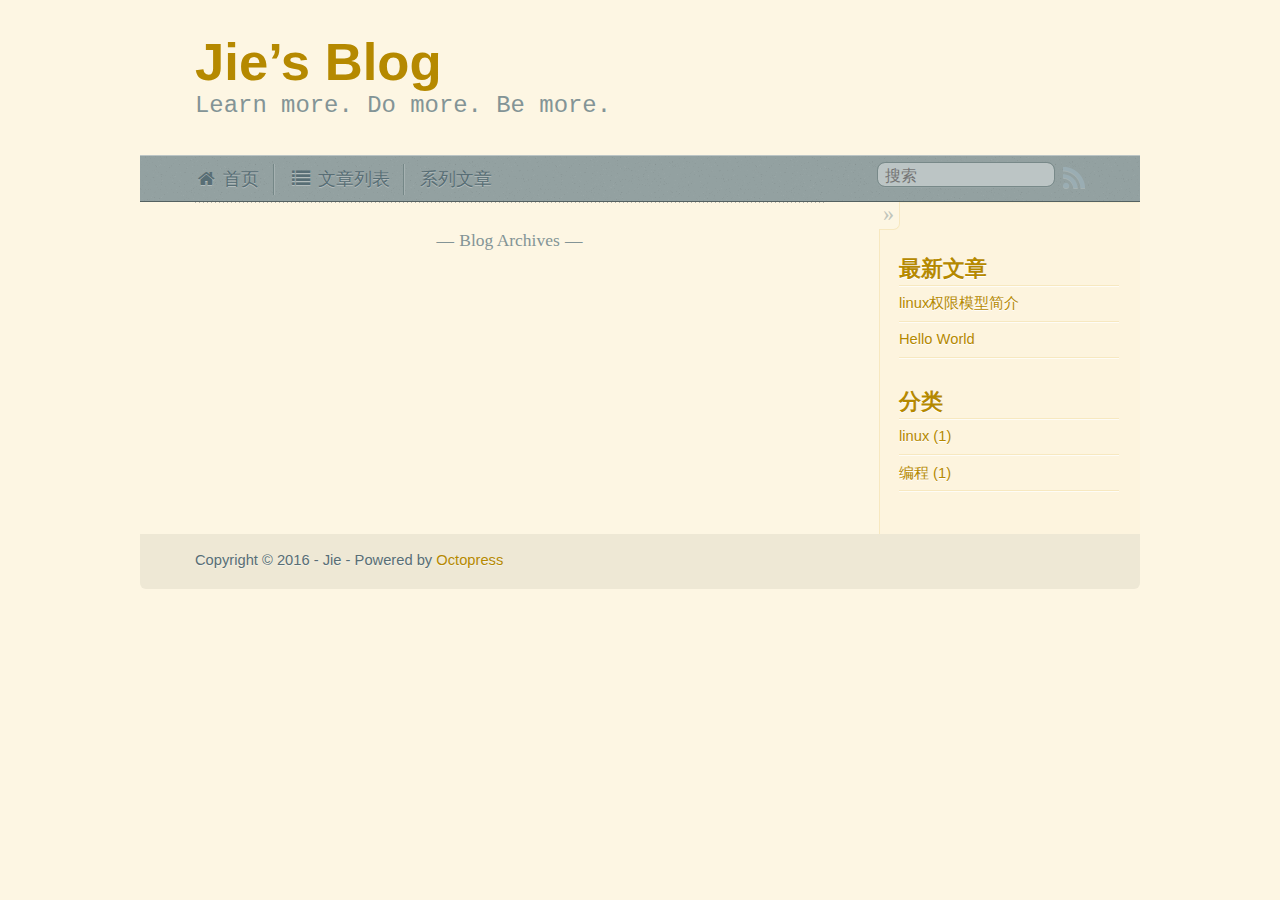
<file: blog/index.html>
<!DOCTYPE html>
<!--[if IEMobile 7 ]><html class="no-js iem7"><![endif]-->
<!--[if lt IE 9]><html class="no-js lte-ie8"><![endif]-->
<!--[if (gt IE 8)|(gt IEMobile 7)|!(IEMobile)|!(IE)]><!--><html class="no-js" lang="en"><!--<![endif]-->
<head>
  <meta charset="utf-8">
  <title>Jie&#8217;s Blog</title>
  <meta name="author" content="Jie">

  
  <meta name="description" content=" Blog Archives 最新文章 linux权限模型简介 Hello World 分类 linux (1)
编程 (1) ">
  

  <!-- http://t.co/dKP3o1e -->
  <meta name="HandheldFriendly" content="True">
  <meta name="MobileOptimized" content="320">
  <meta name="viewport" content="width=device-width, initial-scale=1">

  
  <link rel="canonical" href="http://jiehg.github.io/blog/">
  <link href="/favicon.png" rel="icon">
  <link href="/stylesheets/screen.css" media="screen, projection" rel="stylesheet" type="text/css">
  <script src="/javascripts/modernizr-2.0.js"></script>
  <script src="/javascripts/ender.js"></script>
  <script src="/javascripts/octopress.js" type="text/javascript"></script>
  <link href="/atom.xml" rel="alternate" title="Jie's Blog" type="application/atom+xml">
  <!--Fonts from Google"s Web font directory at http://google.com/webfonts -->
<link href="http://fonts.googleapis.com/css?family=PT+Serif:regular,italic,bold,bolditalic" rel="stylesheet" type="text/css">
<link href="http://fonts.googleapis.com/css?family=PT+Sans:regular,italic,bold,bolditalic" rel="stylesheet" type="text/css">
<link href="//netdna.bootstrapcdn.com/font-awesome/4.0.3/css/font-awesome.css" rel="stylesheet">
<!-- MathJax -->
<script type="text/x-mathjax-config">
  MathJax.Hub.Config({
    tex2jax: {
      inlineMath: [ ['$','$'], ["\\(","\\)"] ],
      processEscapes: true
    }
  });
</script>
<script type="text/x-mathjax-config">
    MathJax.Hub.Config({
      tex2jax: {
        skipTags: ['script', 'noscript', 'style', 'textarea', 'pre', 'code']
      }
    });
</script>
<script type="text/x-mathjax-config">
    MathJax.Hub.Queue(function() {
        var all = MathJax.Hub.getAllJax(), i;
        for(i=0; i < all.length; i += 1) {
            all[i].SourceElement().parentNode.className += ' has-jax';
        }
    });
</script>
<script type="text/javascript"
   src="http://cdn.mathjax.org/mathjax/latest/MathJax.js?config=TeX-AMS-MML_HTMLorMML">
</script>
  

</head>

<body   >
  <header role="banner"><hgroup>
  <h1><a href="/">Jie&#8217;s Blog</a></h1>
  
    <h2>Learn more. Do more. Be more.</h2>
  
</hgroup>

</header>
  <nav role="navigation"><ul class="subscription" data-subscription="rss">
  <li><a href="/atom.xml" rel="subscribe-rss" title="订阅 RSS">RSS</a></li>
  
</ul>
  
<form action="https://www.google.com/search" method="get">
  <fieldset role="search">
    <input type="hidden" name="q" value="site:jiehg.github.io" />
    <input class="search" type="text" name="q" results="0" placeholder="搜索"/>
  </fieldset>
</form>
  
<ul class="main-navigation">
  <li><a href="/"><i class="fa fa-home fa-fw"></i>&nbsp;首页</a></li>
  <li><a href="/blog/archives"><i class="fa fa-list fa-fw"></i>&nbsp;文章列表</a></li>
  <li><a href="/xi-lie-wen-zhang">系列文章</a></li>
</ul>

</nav>
  <div id="main">
    <div id="content">
      <div class="blog-index">
  
  
  <div class="pagination">
    
    <a href="/blog/archives">Blog Archives</a>
    
  </div>
</div>
<aside class="sidebar">
  
    <section>
  <h1>最新文章</h1>
  <ul id="recent_posts">
    
      <li class="post">
        <a href="/blog/2015/04/15/linux-permission-sys/">linux权限模型简介</a>
      </li>
    
      <li class="post">
        <a href="/blog/2015/04/15/hello-world/">Hello World</a>
      </li>
    
  </ul>
</section>
<section>
  <h1>分类</h1>
  <ul id="categories">
    <li class='category'><a href='/blog/categories/linux/'>linux (1)</a></li>
<li class='category'><a href='/blog/categories/编程/'>编程 (1)</a></li>

  </ul>
</section>




  
</aside>

    </div>
  </div>
  <footer role="contentinfo"><p>
  Copyright &copy; 2016 - Jie -
  <span class="credit">Powered by <a href="http://octopress.org">Octopress</a></span>
</p>

</footer>
  

<script type="text/javascript">
      var disqus_shortname = 'jiehggithubio';
      
        
        var disqus_script = 'count.js';
      
    (function () {
      var dsq = document.createElement('script'); dsq.type = 'text/javascript'; dsq.async = true;
      dsq.src = 'http://' + disqus_shortname + '.disqus.com/' + disqus_script;
      (document.getElementsByTagName('head')[0] || document.getElementsByTagName('body')[0]).appendChild(dsq);
    }());
</script>







  <script type="text/javascript">
    (function(){
      var twitterWidgets = document.createElement('script');
      twitterWidgets.type = 'text/javascript';
      twitterWidgets.async = true;
      twitterWidgets.src = 'http://platform.twitter.com/widgets.js';
      document.getElementsByTagName('head')[0].appendChild(twitterWidgets);
    })();
  </script>





</body>
</html>
</file>
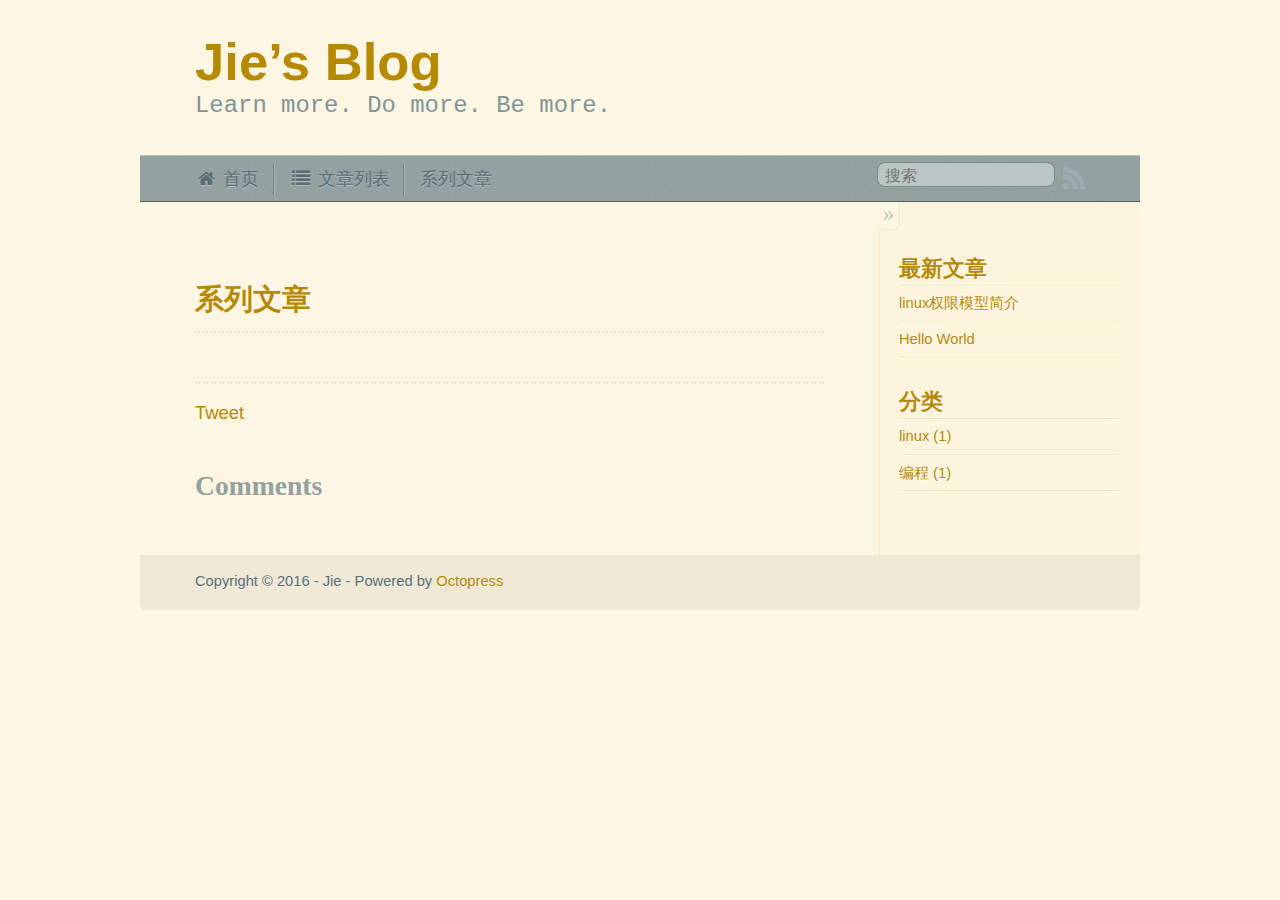
<file: xi-lie-wen-zhang/index.html>
<!DOCTYPE html>
<!--[if IEMobile 7 ]><html class="no-js iem7"><![endif]-->
<!--[if lt IE 9]><html class="no-js lte-ie8"><![endif]-->
<!--[if (gt IE 8)|(gt IEMobile 7)|!(IEMobile)|!(IE)]><!--><html class="no-js" lang="en"><!--<![endif]-->
<head>
  <meta charset="utf-8">
  <title>系列文章 - Jie&#8217;s Blog</title>
  <meta name="author" content="Jie">

  
  <meta name="description" content=" 系列文章 Tweet Comments Please enable JavaScript to view the comments powered by Disqus. 最新文章 linux权限模型简介 Hello World 分类 linux (1)
编程 (1) ">
  

  <!-- http://t.co/dKP3o1e -->
  <meta name="HandheldFriendly" content="True">
  <meta name="MobileOptimized" content="320">
  <meta name="viewport" content="width=device-width, initial-scale=1">

  
  <link rel="canonical" href="http://jiehg.github.io/xi-lie-wen-zhang/">
  <link href="/favicon.png" rel="icon">
  <link href="/stylesheets/screen.css" media="screen, projection" rel="stylesheet" type="text/css">
  <script src="/javascripts/modernizr-2.0.js"></script>
  <script src="/javascripts/ender.js"></script>
  <script src="/javascripts/octopress.js" type="text/javascript"></script>
  <link href="/atom.xml" rel="alternate" title="Jie's Blog" type="application/atom+xml">
  <!--Fonts from Google"s Web font directory at http://google.com/webfonts -->
<link href="http://fonts.googleapis.com/css?family=PT+Serif:regular,italic,bold,bolditalic" rel="stylesheet" type="text/css">
<link href="http://fonts.googleapis.com/css?family=PT+Sans:regular,italic,bold,bolditalic" rel="stylesheet" type="text/css">
<link href="//netdna.bootstrapcdn.com/font-awesome/4.0.3/css/font-awesome.css" rel="stylesheet">
<!-- MathJax -->
<script type="text/x-mathjax-config">
  MathJax.Hub.Config({
    tex2jax: {
      inlineMath: [ ['$','$'], ["\\(","\\)"] ],
      processEscapes: true
    }
  });
</script>
<script type="text/x-mathjax-config">
    MathJax.Hub.Config({
      tex2jax: {
        skipTags: ['script', 'noscript', 'style', 'textarea', 'pre', 'code']
      }
    });
</script>
<script type="text/x-mathjax-config">
    MathJax.Hub.Queue(function() {
        var all = MathJax.Hub.getAllJax(), i;
        for(i=0; i < all.length; i += 1) {
            all[i].SourceElement().parentNode.className += ' has-jax';
        }
    });
</script>
<script type="text/javascript"
   src="http://cdn.mathjax.org/mathjax/latest/MathJax.js?config=TeX-AMS-MML_HTMLorMML">
</script>
  

</head>

<body   >
  <header role="banner"><hgroup>
  <h1><a href="/">Jie&#8217;s Blog</a></h1>
  
    <h2>Learn more. Do more. Be more.</h2>
  
</hgroup>

</header>
  <nav role="navigation"><ul class="subscription" data-subscription="rss">
  <li><a href="/atom.xml" rel="subscribe-rss" title="订阅 RSS">RSS</a></li>
  
</ul>
  
<form action="https://www.google.com/search" method="get">
  <fieldset role="search">
    <input type="hidden" name="q" value="site:jiehg.github.io" />
    <input class="search" type="text" name="q" results="0" placeholder="搜索"/>
  </fieldset>
</form>
  
<ul class="main-navigation">
  <li><a href="/"><i class="fa fa-home fa-fw"></i>&nbsp;首页</a></li>
  <li><a href="/blog/archives"><i class="fa fa-list fa-fw"></i>&nbsp;文章列表</a></li>
  <li><a href="/xi-lie-wen-zhang">系列文章</a></li>
</ul>

</nav>
  <div id="main">
    <div id="content">
      <div>
<article role="article">
  
  <header>
    <h1 class="entry-title">系列文章</h1>
    <p class="meta">








  


<time datetime="2015-04-15T21:30:00+08:00" pubdate data-updated="true"></time></p>
  </header>
  
  

  
    <footer>
      <p class="meta">
        
        








  


<time datetime="2015-04-15T21:30:00+08:00" pubdate data-updated="true"></time>
        
      </p>
      
        <div class="sharing">
  
  <a href="http://twitter.com/share" class="twitter-share-button" data-url="http://jiehg.github.io/xi-lie-wen-zhang/index.html" data-via="" data-counturl="http://jiehg.github.io/xi-lie-wen-zhang/index.html" >Tweet</a>
  
  
  
</div>

      
    </footer>
  
</article>

  <section>
    <h1>Comments</h1>
    <div id="disqus_thread" aria-live="polite"><noscript>Please enable JavaScript to view the <a href="http://disqus.com/?ref_noscript">comments powered by Disqus.</a></noscript>
</div>
  </section>

</div>

<aside class="sidebar">
  
    <section>
  <h1>最新文章</h1>
  <ul id="recent_posts">
    
      <li class="post">
        <a href="/blog/2015/04/15/linux-permission-sys/">linux权限模型简介</a>
      </li>
    
      <li class="post">
        <a href="/blog/2015/04/15/hello-world/">Hello World</a>
      </li>
    
  </ul>
</section>
<section>
  <h1>分类</h1>
  <ul id="categories">
    <li class='category'><a href='/blog/categories/linux/'>linux (1)</a></li>
<li class='category'><a href='/blog/categories/编程/'>编程 (1)</a></li>

  </ul>
</section>




  
</aside>


    </div>
  </div>
  <footer role="contentinfo"><p>
  Copyright &copy; 2016 - Jie -
  <span class="credit">Powered by <a href="http://octopress.org">Octopress</a></span>
</p>

</footer>
  

<script type="text/javascript">
      var disqus_shortname = 'jiehggithubio';
      
        
        // var disqus_developer = 1;
        var disqus_identifier = 'http://jiehg.github.io/xi-lie-wen-zhang/index.html';
        var disqus_url = 'http://jiehg.github.io/xi-lie-wen-zhang/index.html';
        var disqus_script = 'embed.js';
      
    (function () {
      var dsq = document.createElement('script'); dsq.type = 'text/javascript'; dsq.async = true;
      dsq.src = 'http://' + disqus_shortname + '.disqus.com/' + disqus_script;
      (document.getElementsByTagName('head')[0] || document.getElementsByTagName('body')[0]).appendChild(dsq);
    }());
</script>







  <script type="text/javascript">
    (function(){
      var twitterWidgets = document.createElement('script');
      twitterWidgets.type = 'text/javascript';
      twitterWidgets.async = true;
      twitterWidgets.src = 'http://platform.twitter.com/widgets.js';
      document.getElementsByTagName('head')[0].appendChild(twitterWidgets);
    })();
  </script>





</body>
</html>
</file>
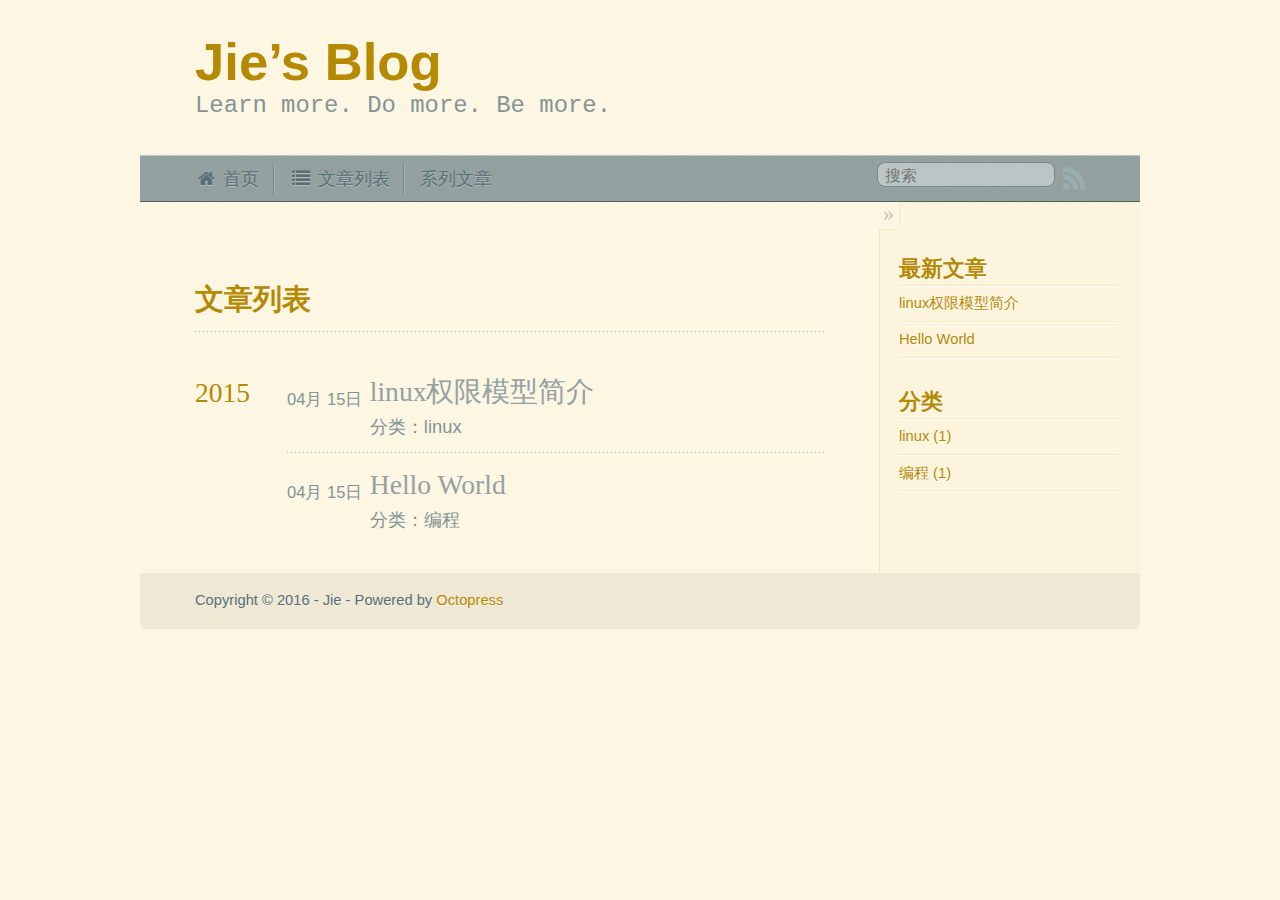
<file: blog/archives/index.html>
<!DOCTYPE html>
<!--[if IEMobile 7 ]><html class="no-js iem7"><![endif]-->
<!--[if lt IE 9]><html class="no-js lte-ie8"><![endif]-->
<!--[if (gt IE 8)|(gt IEMobile 7)|!(IEMobile)|!(IE)]><!--><html class="no-js" lang="en"><!--<![endif]-->
<head>
  <meta charset="utf-8">
  <title>文章列表 - Jie&#8217;s Blog</title>
  <meta name="author" content="Jie">

  
  <meta name="description" content=" 文章列表 2015 linux权限模型简介
04月 15日 2015 分类：linux Hello World
04月 15日 2015 分类：编程 最新文章 linux权限模型简介 Hello World 分类 linux (1)
编程 (1) ">
  

  <!-- http://t.co/dKP3o1e -->
  <meta name="HandheldFriendly" content="True">
  <meta name="MobileOptimized" content="320">
  <meta name="viewport" content="width=device-width, initial-scale=1">

  
  <link rel="canonical" href="http://jiehg.github.io/blog/archives/">
  <link href="/favicon.png" rel="icon">
  <link href="/stylesheets/screen.css" media="screen, projection" rel="stylesheet" type="text/css">
  <script src="/javascripts/modernizr-2.0.js"></script>
  <script src="/javascripts/ender.js"></script>
  <script src="/javascripts/octopress.js" type="text/javascript"></script>
  <link href="/atom.xml" rel="alternate" title="Jie's Blog" type="application/atom+xml">
  <!--Fonts from Google"s Web font directory at http://google.com/webfonts -->
<link href="http://fonts.googleapis.com/css?family=PT+Serif:regular,italic,bold,bolditalic" rel="stylesheet" type="text/css">
<link href="http://fonts.googleapis.com/css?family=PT+Sans:regular,italic,bold,bolditalic" rel="stylesheet" type="text/css">
<link href="//netdna.bootstrapcdn.com/font-awesome/4.0.3/css/font-awesome.css" rel="stylesheet">
<!-- MathJax -->
<script type="text/x-mathjax-config">
  MathJax.Hub.Config({
    tex2jax: {
      inlineMath: [ ['$','$'], ["\\(","\\)"] ],
      processEscapes: true
    }
  });
</script>
<script type="text/x-mathjax-config">
    MathJax.Hub.Config({
      tex2jax: {
        skipTags: ['script', 'noscript', 'style', 'textarea', 'pre', 'code']
      }
    });
</script>
<script type="text/x-mathjax-config">
    MathJax.Hub.Queue(function() {
        var all = MathJax.Hub.getAllJax(), i;
        for(i=0; i < all.length; i += 1) {
            all[i].SourceElement().parentNode.className += ' has-jax';
        }
    });
</script>
<script type="text/javascript"
   src="http://cdn.mathjax.org/mathjax/latest/MathJax.js?config=TeX-AMS-MML_HTMLorMML">
</script>
  

</head>

<body   >
  <header role="banner"><hgroup>
  <h1><a href="/">Jie&#8217;s Blog</a></h1>
  
    <h2>Learn more. Do more. Be more.</h2>
  
</hgroup>

</header>
  <nav role="navigation"><ul class="subscription" data-subscription="rss">
  <li><a href="/atom.xml" rel="subscribe-rss" title="订阅 RSS">RSS</a></li>
  
</ul>
  
<form action="https://www.google.com/search" method="get">
  <fieldset role="search">
    <input type="hidden" name="q" value="site:jiehg.github.io" />
    <input class="search" type="text" name="q" results="0" placeholder="搜索"/>
  </fieldset>
</form>
  
<ul class="main-navigation">
  <li><a href="/"><i class="fa fa-home fa-fw"></i>&nbsp;首页</a></li>
  <li><a href="/blog/archives"><i class="fa fa-list fa-fw"></i>&nbsp;文章列表</a></li>
  <li><a href="/xi-lie-wen-zhang">系列文章</a></li>
</ul>

</nav>
  <div id="main">
    <div id="content">
      <div>
<article role="article">
  
  <header>
    <h1 class="entry-title">文章列表</h1>
    
  </header>
  
  <div id="blog-archives">



  
  <h2>2015</h2>

<article>
  
<h1><a href="/blog/2015/04/15/linux-permission-sys/">linux权限模型简介</a></h1>
<time datetime="2015-04-15T21:25:35+08:00" pubdate><span class='month'>04月</span> <span class='day'>15日</span> <span class='year'>2015</span></time>

<footer>
  <span class="categories">分类：<a class='category' href='/blog/categories/linux/'>linux</a></span>
</footer>


</article>



<article>
  
<h1><a href="/blog/2015/04/15/hello-world/">Hello World</a></h1>
<time datetime="2015-04-15T19:32:16+08:00" pubdate><span class='month'>04月</span> <span class='day'>15日</span> <span class='year'>2015</span></time>

<footer>
  <span class="categories">分类：<a class='category' href='/blog/categories/bian-cheng/'>编程</a></span>
</footer>


</article>

</div>

  
</article>

</div>

<aside class="sidebar">
  
    <section>
  <h1>最新文章</h1>
  <ul id="recent_posts">
    
      <li class="post">
        <a href="/blog/2015/04/15/linux-permission-sys/">linux权限模型简介</a>
      </li>
    
      <li class="post">
        <a href="/blog/2015/04/15/hello-world/">Hello World</a>
      </li>
    
  </ul>
</section>
<section>
  <h1>分类</h1>
  <ul id="categories">
    <li class='category'><a href='/blog/categories/linux/'>linux (1)</a></li>
<li class='category'><a href='/blog/categories/编程/'>编程 (1)</a></li>

  </ul>
</section>




  
</aside>


    </div>
  </div>
  <footer role="contentinfo"><p>
  Copyright &copy; 2016 - Jie -
  <span class="credit">Powered by <a href="http://octopress.org">Octopress</a></span>
</p>

</footer>
  

<script type="text/javascript">
      var disqus_shortname = 'jiehggithubio';
      
        
        var disqus_script = 'count.js';
      
    (function () {
      var dsq = document.createElement('script'); dsq.type = 'text/javascript'; dsq.async = true;
      dsq.src = 'http://' + disqus_shortname + '.disqus.com/' + disqus_script;
      (document.getElementsByTagName('head')[0] || document.getElementsByTagName('body')[0]).appendChild(dsq);
    }());
</script>







  <script type="text/javascript">
    (function(){
      var twitterWidgets = document.createElement('script');
      twitterWidgets.type = 'text/javascript';
      twitterWidgets.async = true;
      twitterWidgets.src = 'http://platform.twitter.com/widgets.js';
      document.getElementsByTagName('head')[0].appendChild(twitterWidgets);
    })();
  </script>





</body>
</html>
</file>
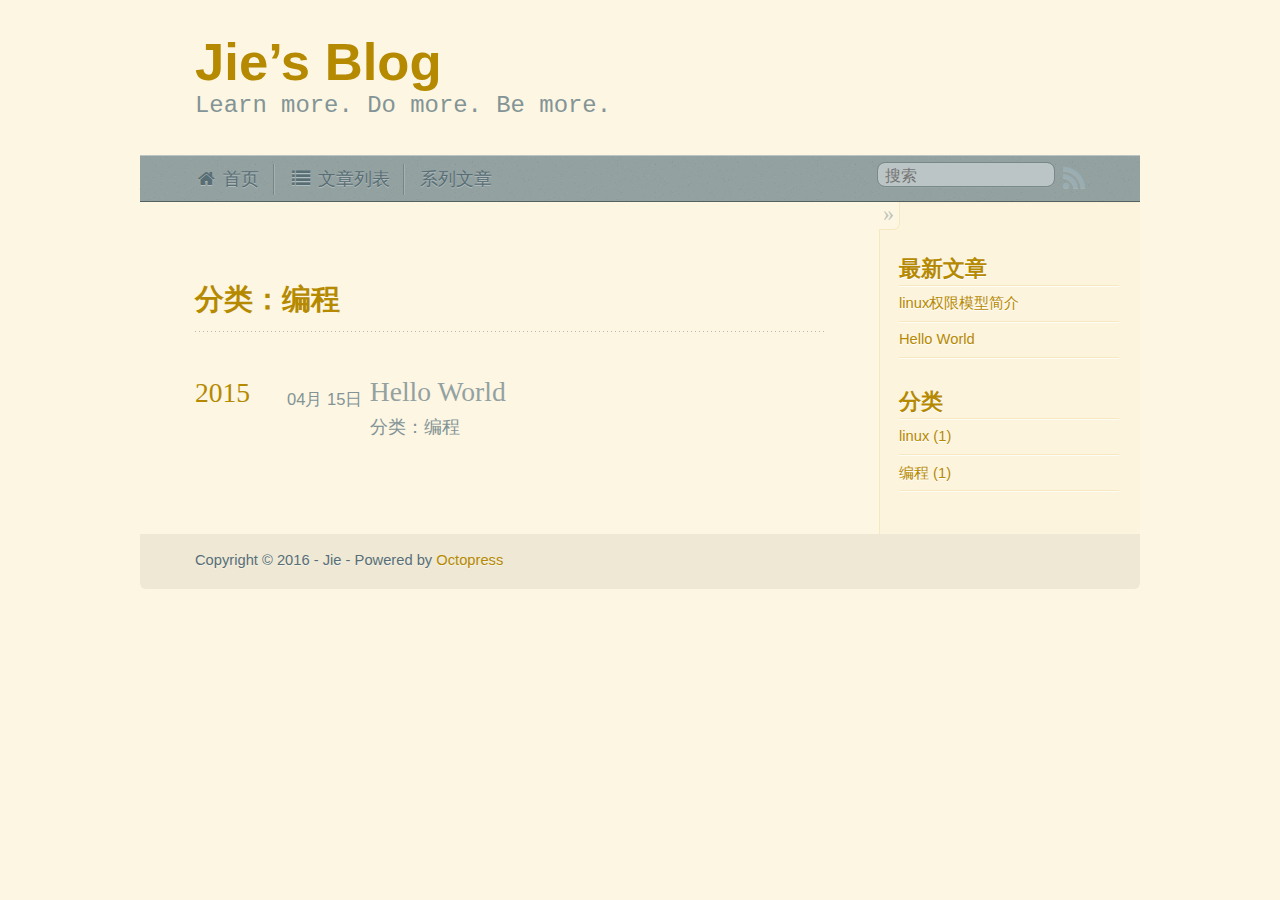
<file: blog/categories/bian-cheng/index.html>
<!DOCTYPE html>
<!--[if IEMobile 7 ]><html class="no-js iem7"><![endif]-->
<!--[if lt IE 9]><html class="no-js lte-ie8"><![endif]-->
<!--[if (gt IE 8)|(gt IEMobile 7)|!(IEMobile)|!(IE)]><!--><html class="no-js" lang="en"><!--<![endif]-->
<head>
  <meta charset="utf-8">
  <title>分类：编程 - Jie&#8217;s Blog</title>
  <meta name="author" content="Jie">

  
  <meta name="description" content="Category: 编程">
  

  <!-- http://t.co/dKP3o1e -->
  <meta name="HandheldFriendly" content="True">
  <meta name="MobileOptimized" content="320">
  <meta name="viewport" content="width=device-width, initial-scale=1">

  
  <link rel="canonical" href="http://jiehg.github.io/blog/categories/bian-cheng/">
  <link href="/favicon.png" rel="icon">
  <link href="/stylesheets/screen.css" media="screen, projection" rel="stylesheet" type="text/css">
  <script src="/javascripts/modernizr-2.0.js"></script>
  <script src="/javascripts/ender.js"></script>
  <script src="/javascripts/octopress.js" type="text/javascript"></script>
  <link href="/atom.xml" rel="alternate" title="Jie's Blog" type="application/atom+xml">
  <!--Fonts from Google"s Web font directory at http://google.com/webfonts -->
<link href="http://fonts.googleapis.com/css?family=PT+Serif:regular,italic,bold,bolditalic" rel="stylesheet" type="text/css">
<link href="http://fonts.googleapis.com/css?family=PT+Sans:regular,italic,bold,bolditalic" rel="stylesheet" type="text/css">
<link href="//netdna.bootstrapcdn.com/font-awesome/4.0.3/css/font-awesome.css" rel="stylesheet">
<!-- MathJax -->
<script type="text/x-mathjax-config">
  MathJax.Hub.Config({
    tex2jax: {
      inlineMath: [ ['$','$'], ["\\(","\\)"] ],
      processEscapes: true
    }
  });
</script>
<script type="text/x-mathjax-config">
    MathJax.Hub.Config({
      tex2jax: {
        skipTags: ['script', 'noscript', 'style', 'textarea', 'pre', 'code']
      }
    });
</script>
<script type="text/x-mathjax-config">
    MathJax.Hub.Queue(function() {
        var all = MathJax.Hub.getAllJax(), i;
        for(i=0; i < all.length; i += 1) {
            all[i].SourceElement().parentNode.className += ' has-jax';
        }
    });
</script>
<script type="text/javascript"
   src="http://cdn.mathjax.org/mathjax/latest/MathJax.js?config=TeX-AMS-MML_HTMLorMML">
</script>
  

</head>

<body   >
  <header role="banner"><hgroup>
  <h1><a href="/">Jie&#8217;s Blog</a></h1>
  
    <h2>Learn more. Do more. Be more.</h2>
  
</hgroup>

</header>
  <nav role="navigation"><ul class="subscription" data-subscription="rss">
  <li><a href="/atom.xml" rel="subscribe-rss" title="订阅 RSS">RSS</a></li>
  
</ul>
  
<form action="https://www.google.com/search" method="get">
  <fieldset role="search">
    <input type="hidden" name="q" value="site:jiehg.github.io" />
    <input class="search" type="text" name="q" results="0" placeholder="搜索"/>
  </fieldset>
</form>
  
<ul class="main-navigation">
  <li><a href="/"><i class="fa fa-home fa-fw"></i>&nbsp;首页</a></li>
  <li><a href="/blog/archives"><i class="fa fa-list fa-fw"></i>&nbsp;文章列表</a></li>
  <li><a href="/xi-lie-wen-zhang">系列文章</a></li>
</ul>

</nav>
  <div id="main">
    <div id="content">
      <div>
<article role="article">
  
  <header>
    <h1 class="entry-title">分类：编程</h1>
    
  </header>
  
  <div id="blog-archives" class="category">



  
  <h2>2015</h2>

<article>
  
<h1><a href="/blog/2015/04/15/hello-world/">Hello World</a></h1>
<time datetime="2015-04-15T19:32:16+08:00" pubdate><span class='month'>04月</span> <span class='day'>15日</span> <span class='year'>2015</span></time>

<footer>
  <span class="categories">分类：<a class='category' href='/blog/categories/bian-cheng/'>编程</a></span>
</footer>


</article>

</div>

  
</article>

</div>

<aside class="sidebar">
  
    <section>
  <h1>最新文章</h1>
  <ul id="recent_posts">
    
      <li class="post">
        <a href="/blog/2015/04/15/linux-permission-sys/">linux权限模型简介</a>
      </li>
    
      <li class="post">
        <a href="/blog/2015/04/15/hello-world/">Hello World</a>
      </li>
    
  </ul>
</section>
<section>
  <h1>分类</h1>
  <ul id="categories">
    <li class='category'><a href='/blog/categories/linux/'>linux (1)</a></li>
<li class='category'><a href='/blog/categories/编程/'>编程 (1)</a></li>

  </ul>
</section>




  
</aside>


    </div>
  </div>
  <footer role="contentinfo"><p>
  Copyright &copy; 2016 - Jie -
  <span class="credit">Powered by <a href="http://octopress.org">Octopress</a></span>
</p>

</footer>
  

<script type="text/javascript">
      var disqus_shortname = 'jiehggithubio';
      
        
        var disqus_script = 'count.js';
      
    (function () {
      var dsq = document.createElement('script'); dsq.type = 'text/javascript'; dsq.async = true;
      dsq.src = 'http://' + disqus_shortname + '.disqus.com/' + disqus_script;
      (document.getElementsByTagName('head')[0] || document.getElementsByTagName('body')[0]).appendChild(dsq);
    }());
</script>







  <script type="text/javascript">
    (function(){
      var twitterWidgets = document.createElement('script');
      twitterWidgets.type = 'text/javascript';
      twitterWidgets.async = true;
      twitterWidgets.src = 'http://platform.twitter.com/widgets.js';
      document.getElementsByTagName('head')[0].appendChild(twitterWidgets);
    })();
  </script>





</body>
</html>
</file>
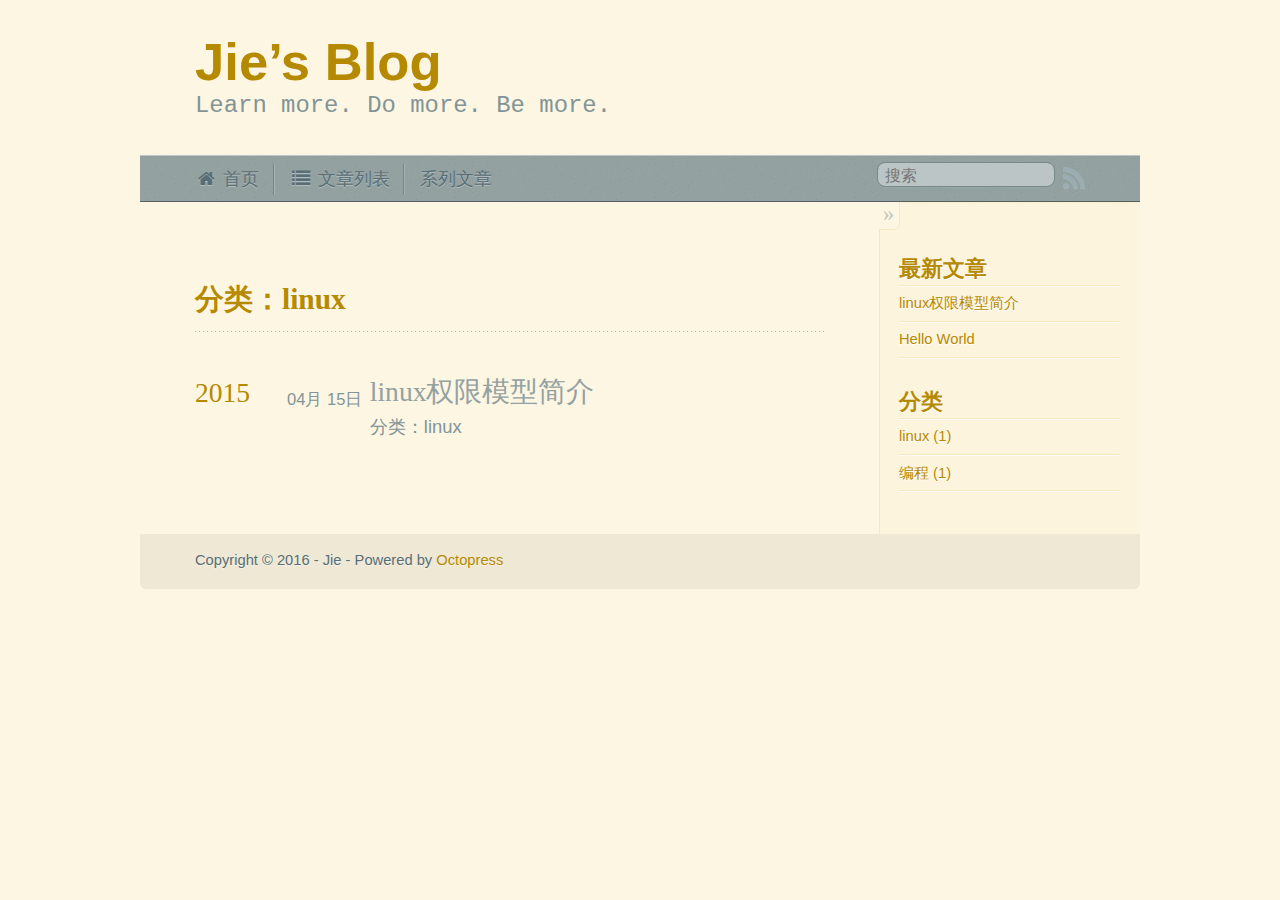
<file: blog/categories/linux/index.html>
<!DOCTYPE html>
<!--[if IEMobile 7 ]><html class="no-js iem7"><![endif]-->
<!--[if lt IE 9]><html class="no-js lte-ie8"><![endif]-->
<!--[if (gt IE 8)|(gt IEMobile 7)|!(IEMobile)|!(IE)]><!--><html class="no-js" lang="en"><!--<![endif]-->
<head>
  <meta charset="utf-8">
  <title>分类：linux - Jie&#8217;s Blog</title>
  <meta name="author" content="Jie">

  
  <meta name="description" content="Category: linux">
  

  <!-- http://t.co/dKP3o1e -->
  <meta name="HandheldFriendly" content="True">
  <meta name="MobileOptimized" content="320">
  <meta name="viewport" content="width=device-width, initial-scale=1">

  
  <link rel="canonical" href="http://jiehg.github.io/blog/categories/linux/">
  <link href="/favicon.png" rel="icon">
  <link href="/stylesheets/screen.css" media="screen, projection" rel="stylesheet" type="text/css">
  <script src="/javascripts/modernizr-2.0.js"></script>
  <script src="/javascripts/ender.js"></script>
  <script src="/javascripts/octopress.js" type="text/javascript"></script>
  <link href="/atom.xml" rel="alternate" title="Jie's Blog" type="application/atom+xml">
  <!--Fonts from Google"s Web font directory at http://google.com/webfonts -->
<link href="http://fonts.googleapis.com/css?family=PT+Serif:regular,italic,bold,bolditalic" rel="stylesheet" type="text/css">
<link href="http://fonts.googleapis.com/css?family=PT+Sans:regular,italic,bold,bolditalic" rel="stylesheet" type="text/css">
<link href="//netdna.bootstrapcdn.com/font-awesome/4.0.3/css/font-awesome.css" rel="stylesheet">
<!-- MathJax -->
<script type="text/x-mathjax-config">
  MathJax.Hub.Config({
    tex2jax: {
      inlineMath: [ ['$','$'], ["\\(","\\)"] ],
      processEscapes: true
    }
  });
</script>
<script type="text/x-mathjax-config">
    MathJax.Hub.Config({
      tex2jax: {
        skipTags: ['script', 'noscript', 'style', 'textarea', 'pre', 'code']
      }
    });
</script>
<script type="text/x-mathjax-config">
    MathJax.Hub.Queue(function() {
        var all = MathJax.Hub.getAllJax(), i;
        for(i=0; i < all.length; i += 1) {
            all[i].SourceElement().parentNode.className += ' has-jax';
        }
    });
</script>
<script type="text/javascript"
   src="http://cdn.mathjax.org/mathjax/latest/MathJax.js?config=TeX-AMS-MML_HTMLorMML">
</script>
  

</head>

<body   >
  <header role="banner"><hgroup>
  <h1><a href="/">Jie&#8217;s Blog</a></h1>
  
    <h2>Learn more. Do more. Be more.</h2>
  
</hgroup>

</header>
  <nav role="navigation"><ul class="subscription" data-subscription="rss">
  <li><a href="/atom.xml" rel="subscribe-rss" title="订阅 RSS">RSS</a></li>
  
</ul>
  
<form action="https://www.google.com/search" method="get">
  <fieldset role="search">
    <input type="hidden" name="q" value="site:jiehg.github.io" />
    <input class="search" type="text" name="q" results="0" placeholder="搜索"/>
  </fieldset>
</form>
  
<ul class="main-navigation">
  <li><a href="/"><i class="fa fa-home fa-fw"></i>&nbsp;首页</a></li>
  <li><a href="/blog/archives"><i class="fa fa-list fa-fw"></i>&nbsp;文章列表</a></li>
  <li><a href="/xi-lie-wen-zhang">系列文章</a></li>
</ul>

</nav>
  <div id="main">
    <div id="content">
      <div>
<article role="article">
  
  <header>
    <h1 class="entry-title">分类：linux</h1>
    
  </header>
  
  <div id="blog-archives" class="category">



  
  <h2>2015</h2>

<article>
  
<h1><a href="/blog/2015/04/15/linux-permission-sys/">linux权限模型简介</a></h1>
<time datetime="2015-04-15T21:25:35+08:00" pubdate><span class='month'>04月</span> <span class='day'>15日</span> <span class='year'>2015</span></time>

<footer>
  <span class="categories">分类：<a class='category' href='/blog/categories/linux/'>linux</a></span>
</footer>


</article>

</div>

  
</article>

</div>

<aside class="sidebar">
  
    <section>
  <h1>最新文章</h1>
  <ul id="recent_posts">
    
      <li class="post">
        <a href="/blog/2015/04/15/linux-permission-sys/">linux权限模型简介</a>
      </li>
    
      <li class="post">
        <a href="/blog/2015/04/15/hello-world/">Hello World</a>
      </li>
    
  </ul>
</section>
<section>
  <h1>分类</h1>
  <ul id="categories">
    <li class='category'><a href='/blog/categories/linux/'>linux (1)</a></li>
<li class='category'><a href='/blog/categories/编程/'>编程 (1)</a></li>

  </ul>
</section>




  
</aside>


    </div>
  </div>
  <footer role="contentinfo"><p>
  Copyright &copy; 2016 - Jie -
  <span class="credit">Powered by <a href="http://octopress.org">Octopress</a></span>
</p>

</footer>
  

<script type="text/javascript">
      var disqus_shortname = 'jiehggithubio';
      
        
        var disqus_script = 'count.js';
      
    (function () {
      var dsq = document.createElement('script'); dsq.type = 'text/javascript'; dsq.async = true;
      dsq.src = 'http://' + disqus_shortname + '.disqus.com/' + disqus_script;
      (document.getElementsByTagName('head')[0] || document.getElementsByTagName('body')[0]).appendChild(dsq);
    }());
</script>







  <script type="text/javascript">
    (function(){
      var twitterWidgets = document.createElement('script');
      twitterWidgets.type = 'text/javascript';
      twitterWidgets.async = true;
      twitterWidgets.src = 'http://platform.twitter.com/widgets.js';
      document.getElementsByTagName('head')[0].appendChild(twitterWidgets);
    })();
  </script>





</body>
</html>
</file>
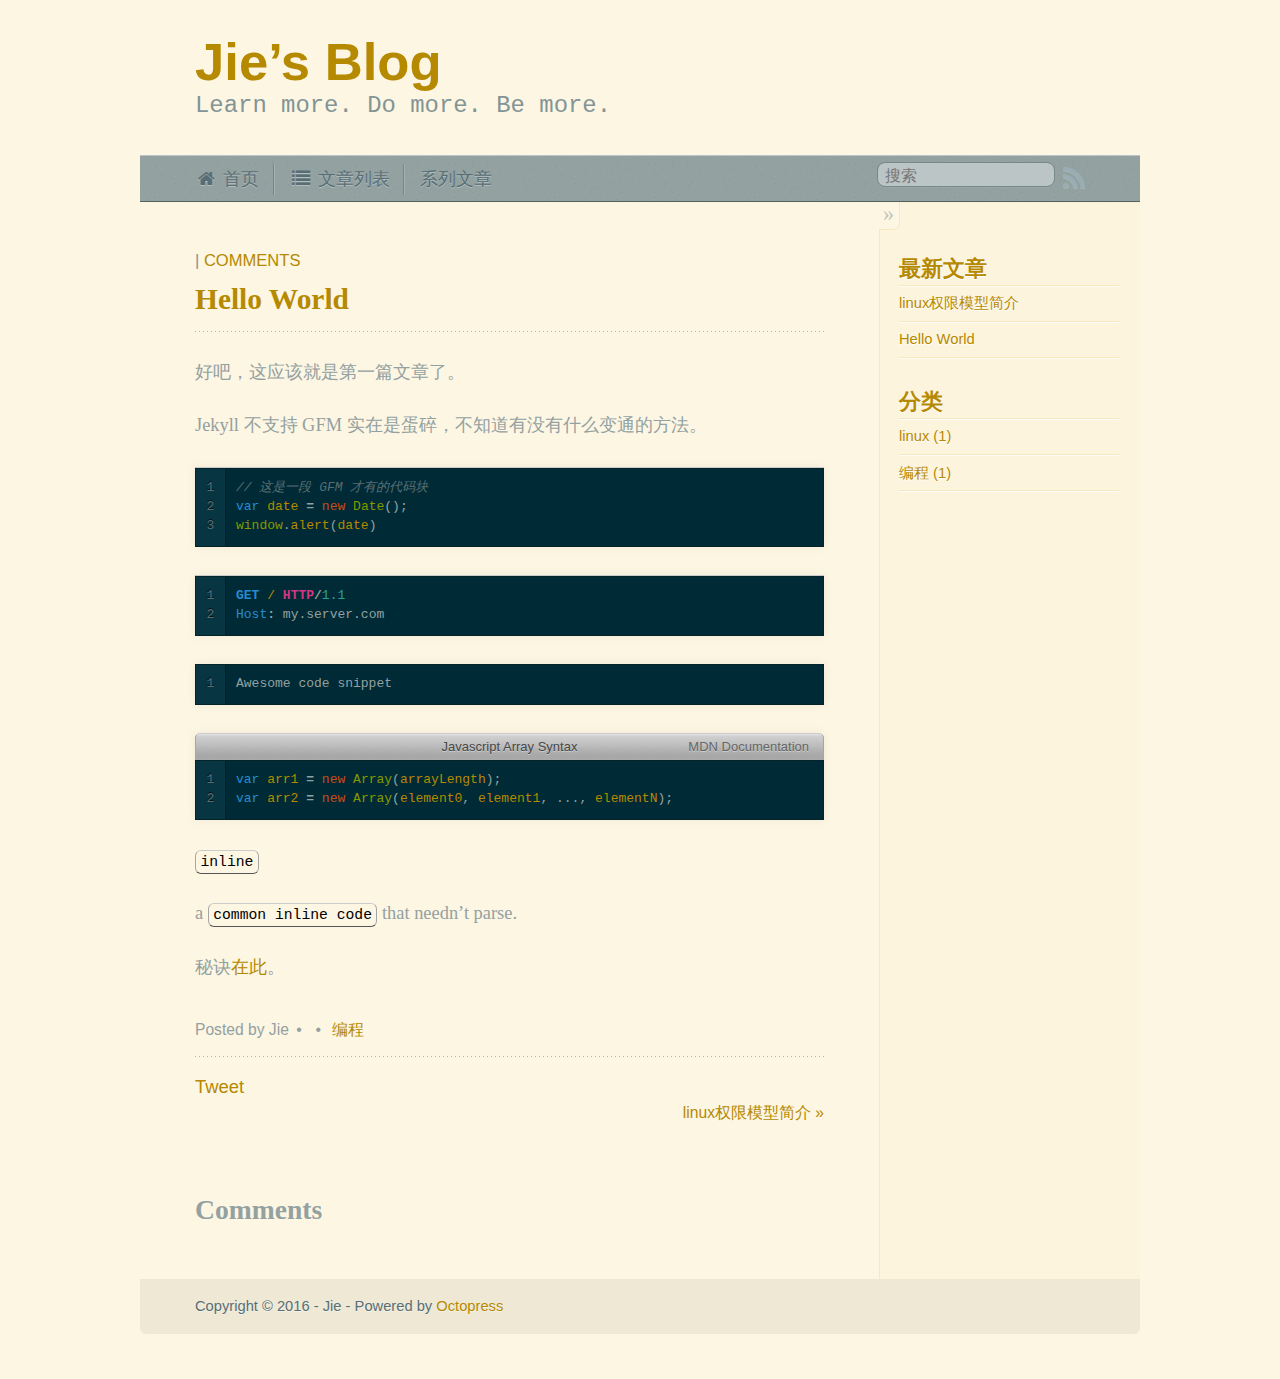
<file: blog/2015/04/15/hello-world/index.html>
<!DOCTYPE html>
<!--[if IEMobile 7 ]><html class="no-js iem7"><![endif]-->
<!--[if lt IE 9]><html class="no-js lte-ie8"><![endif]-->
<!--[if (gt IE 8)|(gt IEMobile 7)|!(IEMobile)|!(IE)]><!--><html class="no-js" lang="en"><!--<![endif]-->
<head>
  <meta charset="utf-8">
  <title>Hello World - Jie&#8217;s Blog</title>
  <meta name="author" content="Jie">

  
  <meta name="description" content="好吧，这应该就是第一篇文章了。 Jekyll 不支持 GFM 实在是蛋碎，不知道有没有什么变通的方法。 1
2
3
// 这是一段 GFM 才有的代码块
var date = new Date();
window.alert(date) 1
2
GET / HTTP/1.1
Host: my. &hellip;">
  

  <!-- http://t.co/dKP3o1e -->
  <meta name="HandheldFriendly" content="True">
  <meta name="MobileOptimized" content="320">
  <meta name="viewport" content="width=device-width, initial-scale=1">

  
  <link rel="canonical" href="http://jiehg.github.io/blog/2015/04/15/hello-world/">
  <link href="/favicon.png" rel="icon">
  <link href="/stylesheets/screen.css" media="screen, projection" rel="stylesheet" type="text/css">
  <script src="/javascripts/modernizr-2.0.js"></script>
  <script src="/javascripts/ender.js"></script>
  <script src="/javascripts/octopress.js" type="text/javascript"></script>
  <link href="/atom.xml" rel="alternate" title="Jie's Blog" type="application/atom+xml">
  <!--Fonts from Google"s Web font directory at http://google.com/webfonts -->
<link href="http://fonts.googleapis.com/css?family=PT+Serif:regular,italic,bold,bolditalic" rel="stylesheet" type="text/css">
<link href="http://fonts.googleapis.com/css?family=PT+Sans:regular,italic,bold,bolditalic" rel="stylesheet" type="text/css">
<link href="//netdna.bootstrapcdn.com/font-awesome/4.0.3/css/font-awesome.css" rel="stylesheet">
<!-- MathJax -->
<script type="text/x-mathjax-config">
  MathJax.Hub.Config({
    tex2jax: {
      inlineMath: [ ['$','$'], ["\\(","\\)"] ],
      processEscapes: true
    }
  });
</script>
<script type="text/x-mathjax-config">
    MathJax.Hub.Config({
      tex2jax: {
        skipTags: ['script', 'noscript', 'style', 'textarea', 'pre', 'code']
      }
    });
</script>
<script type="text/x-mathjax-config">
    MathJax.Hub.Queue(function() {
        var all = MathJax.Hub.getAllJax(), i;
        for(i=0; i < all.length; i += 1) {
            all[i].SourceElement().parentNode.className += ' has-jax';
        }
    });
</script>
<script type="text/javascript"
   src="http://cdn.mathjax.org/mathjax/latest/MathJax.js?config=TeX-AMS-MML_HTMLorMML">
</script>
  

</head>

<body   >
  <header role="banner"><hgroup>
  <h1><a href="/">Jie&#8217;s Blog</a></h1>
  
    <h2>Learn more. Do more. Be more.</h2>
  
</hgroup>

</header>
  <nav role="navigation"><ul class="subscription" data-subscription="rss">
  <li><a href="/atom.xml" rel="subscribe-rss" title="订阅 RSS">RSS</a></li>
  
</ul>
  
<form action="https://www.google.com/search" method="get">
  <fieldset role="search">
    <input type="hidden" name="q" value="site:jiehg.github.io" />
    <input class="search" type="text" name="q" results="0" placeholder="搜索"/>
  </fieldset>
</form>
  
<ul class="main-navigation">
  <li><a href="/"><i class="fa fa-home fa-fw"></i>&nbsp;首页</a></li>
  <li><a href="/blog/archives"><i class="fa fa-list fa-fw"></i>&nbsp;文章列表</a></li>
  <li><a href="/xi-lie-wen-zhang">系列文章</a></li>
</ul>

</nav>
  <div id="main">
    <div id="content">
      <div>
<article class="hentry" role="article">
  
  <header>
    
      <h1 class="entry-title">Hello World</h1>
    
    
      <p class="meta">
        








  


<time datetime="2015-04-15T19:32:16+08:00" pubdate data-updated="true"></time>
        
         | <a href="#disqus_thread">Comments</a>
        
      </p>
    
  </header>


<div class="entry-content"><script type="math/tex; mode=display">f'\left( x\right) = \lim _{x\rightarrow 0}\dfrac {f\left( x+\Delta x\right) - f\left( x\right)}{\Delta x}</script>

<p>好吧，这应该就是第一篇文章了。</p>

<p>Jekyll 不支持 GFM 实在是蛋碎，不知道有没有什么变通的方法。</p>

<div class="bogus-wrapper"><notextile><figure class="code"><figcaption><span></span></figcaption><div class="highlight"><table><tr><td class="gutter"><pre class="line-numbers"><span class="line-number">1</span>
<span class="line-number">2</span>
<span class="line-number">3</span>
</pre></td><td class="code"><pre><code class="js"><span class="line"><span class="c1">// 这是一段 GFM 才有的代码块</span>
</span><span class="line"><span class="kd">var</span> <span class="nx">date</span> <span class="o">=</span> <span class="k">new</span> <span class="nb">Date</span><span class="p">();</span>
</span><span class="line"><span class="nb">window</span><span class="p">.</span><span class="nx">alert</span><span class="p">(</span><span class="nx">date</span><span class="p">)</span>
</span></code></pre></td></tr></table></div></figure></notextile></div>

<div class="bogus-wrapper"><notextile><figure class="code"><figcaption><span></span></figcaption><div class="highlight"><table><tr><td class="gutter"><pre class="line-numbers"><span class="line-number">1</span>
<span class="line-number">2</span>
</pre></td><td class="code"><pre><code class="http"><span class="line"><span class="nf">GET</span> <span class="nn">/</span> <span class="kr">HTTP</span><span class="o">/</span><span class="m">1.1</span>
</span><span class="line"><span class="na">Host</span><span class="o">:</span> <span class="l">my.server.com</span>
</span></code></pre></td></tr></table></div></figure></notextile></div>

<div class="bogus-wrapper"><notextile><figure class="code"><div class="highlight"><table><tr><td class="gutter"><pre class="line-numbers"><span class="line-number">1</span>
</pre></td><td class="code"><pre><code class=""><span class="line">Awesome code snippet</span></code></pre></td></tr></table></div></figure></notextile></div>

<div class="bogus-wrapper"><notextile><figure class="code"><figcaption><span>Javascript Array Syntax</span><a href="http://j.mp/pPUUmW">MDN Documentation </a></figcaption><div class="highlight"><table><tr><td class="gutter"><pre class="line-numbers"><span class="line-number">1</span>
<span class="line-number">2</span>
</pre></td><td class="code"><pre><code class="js"><span class="line"><span class="kd">var</span> <span class="nx">arr1</span> <span class="o">=</span> <span class="k">new</span> <span class="nb">Array</span><span class="p">(</span><span class="nx">arrayLength</span><span class="p">);</span>
</span><span class="line"><span class="kd">var</span> <span class="nx">arr2</span> <span class="o">=</span> <span class="k">new</span> <span class="nb">Array</span><span class="p">(</span><span class="nx">element0</span><span class="p">,</span> <span class="nx">element1</span><span class="p">,</span> <span class="p">...,</span> <span class="nx">elementN</span><span class="p">);</span>
</span></code></pre></td></tr></table></div></figure></notextile></div>

<p><code>inline</code></p>

<p>a <code>common inline code</code> that needn’t parse.</p>

<p>秘诀<a href="http://xingrz.us/assets/themes/xingrz/js/fenced-code-blocks.js">在此</a>。</p>
</div>


  <footer>
    <p class="meta">
      
  

<span class="byline author vcard">Posted by <span class="fn">Jie</span></span>

      








  


<time datetime="2015-04-15T19:32:16+08:00" pubdate data-updated="true"></time>
      

<span class="categories">
  
    <a class='category' href='/blog/categories/bian-cheng/'>编程</a>
  
</span>


    </p>
    
      <div class="sharing">
  
  <a href="http://twitter.com/share" class="twitter-share-button" data-url="http://jiehg.github.io/blog/2015/04/15/hello-world/" data-via="" data-counturl="http://jiehg.github.io/blog/2015/04/15/hello-world/" >Tweet</a>
  
  
  
</div>

    
    <p class="meta">
      
      
        <a class="basic-alignment right" href="/blog/2015/04/15/linux-permission-sys/" title="Next Post: linux权限模型简介">linux权限模型简介 &raquo;</a>
      
    </p>
  </footer>
</article>

  <section>
    <h1>Comments</h1>
    <div id="disqus_thread" aria-live="polite"><noscript>Please enable JavaScript to view the <a href="http://disqus.com/?ref_noscript">comments powered by Disqus.</a></noscript>
</div>
  </section>

</div>

<aside class="sidebar">
  
    <section>
  <h1>最新文章</h1>
  <ul id="recent_posts">
    
      <li class="post">
        <a href="/blog/2015/04/15/linux-permission-sys/">linux权限模型简介</a>
      </li>
    
      <li class="post">
        <a href="/blog/2015/04/15/hello-world/">Hello World</a>
      </li>
    
  </ul>
</section>
<section>
  <h1>分类</h1>
  <ul id="categories">
    <li class='category'><a href='/blog/categories/linux/'>linux (1)</a></li>
<li class='category'><a href='/blog/categories/编程/'>编程 (1)</a></li>

  </ul>
</section>




  
</aside>


    </div>
  </div>
  <footer role="contentinfo"><p>
  Copyright &copy; 2016 - Jie -
  <span class="credit">Powered by <a href="http://octopress.org">Octopress</a></span>
</p>

</footer>
  

<script type="text/javascript">
      var disqus_shortname = 'jiehggithubio';
      
        
        // var disqus_developer = 1;
        var disqus_identifier = 'http://jiehg.github.io/blog/2015/04/15/hello-world/';
        var disqus_url = 'http://jiehg.github.io/blog/2015/04/15/hello-world/';
        var disqus_script = 'embed.js';
      
    (function () {
      var dsq = document.createElement('script'); dsq.type = 'text/javascript'; dsq.async = true;
      dsq.src = 'http://' + disqus_shortname + '.disqus.com/' + disqus_script;
      (document.getElementsByTagName('head')[0] || document.getElementsByTagName('body')[0]).appendChild(dsq);
    }());
</script>







  <script type="text/javascript">
    (function(){
      var twitterWidgets = document.createElement('script');
      twitterWidgets.type = 'text/javascript';
      twitterWidgets.async = true;
      twitterWidgets.src = 'http://platform.twitter.com/widgets.js';
      document.getElementsByTagName('head')[0].appendChild(twitterWidgets);
    })();
  </script>





</body>
</html>
</file>
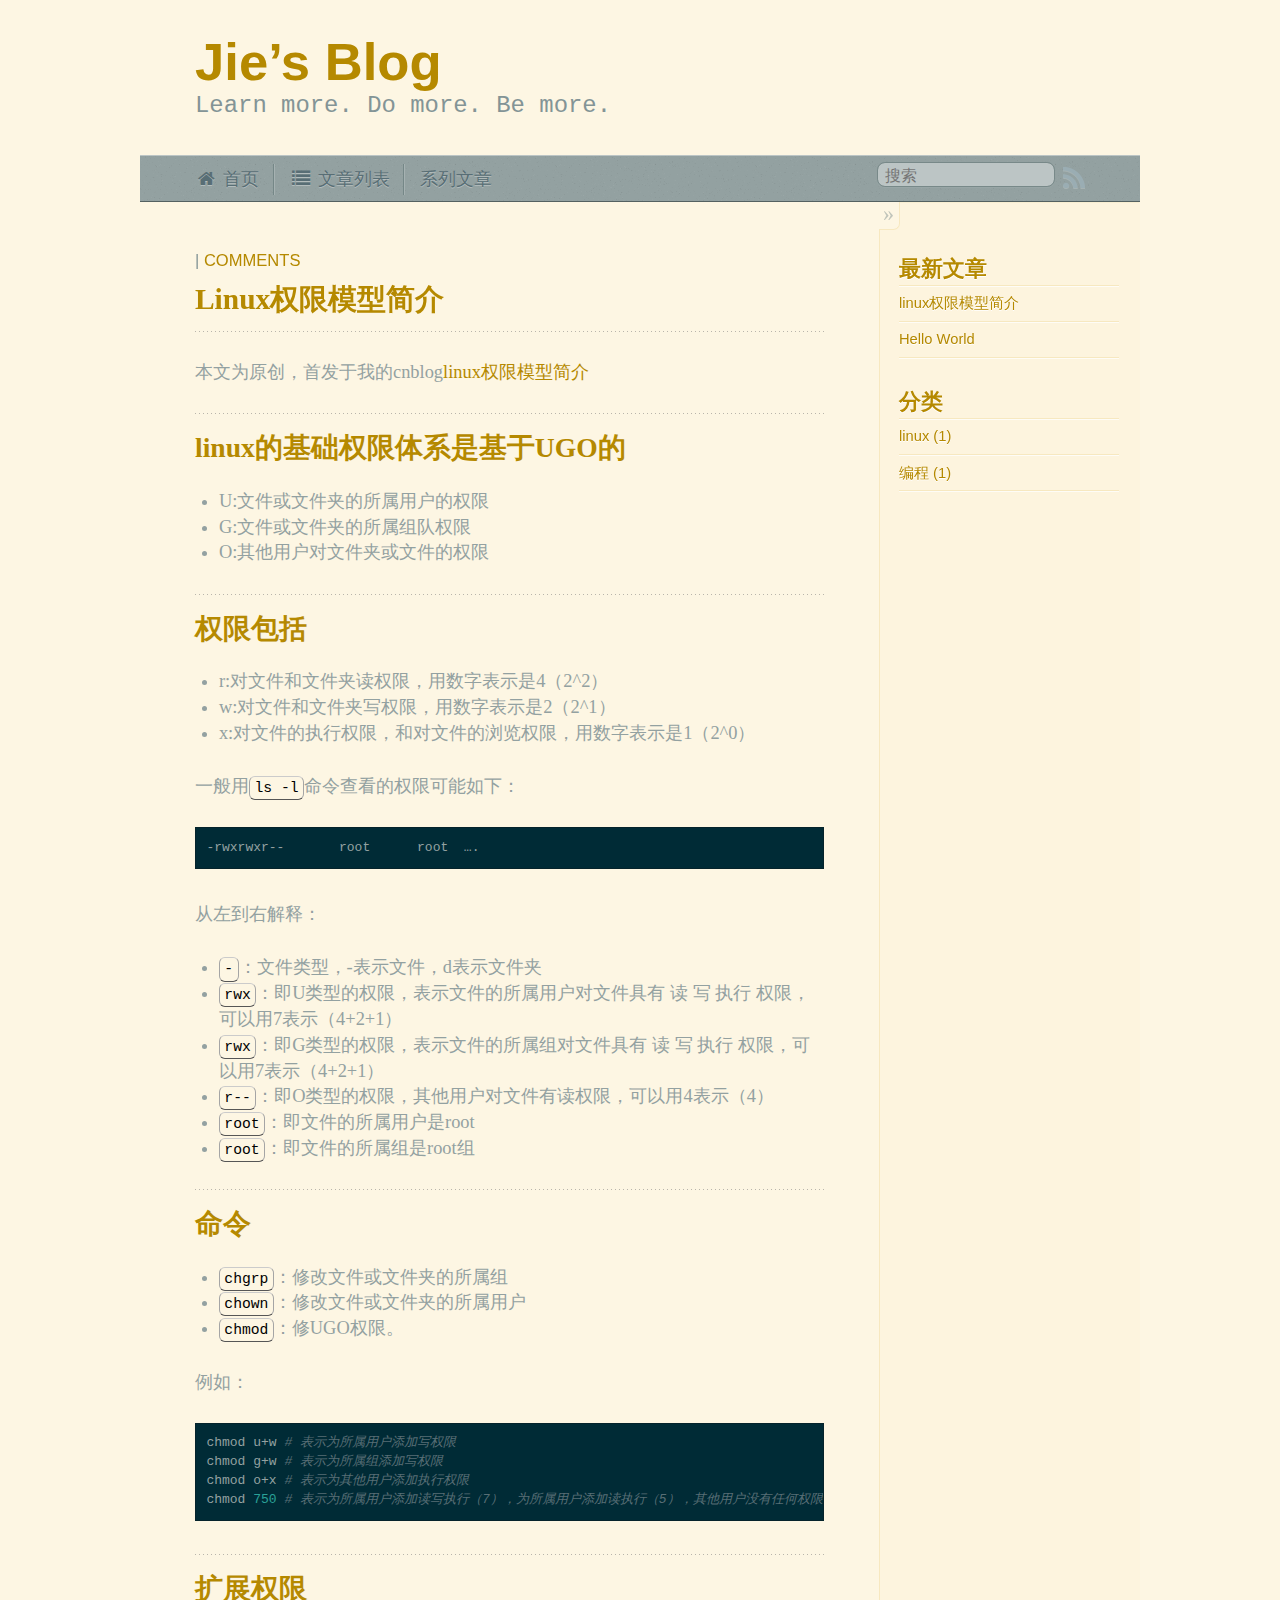
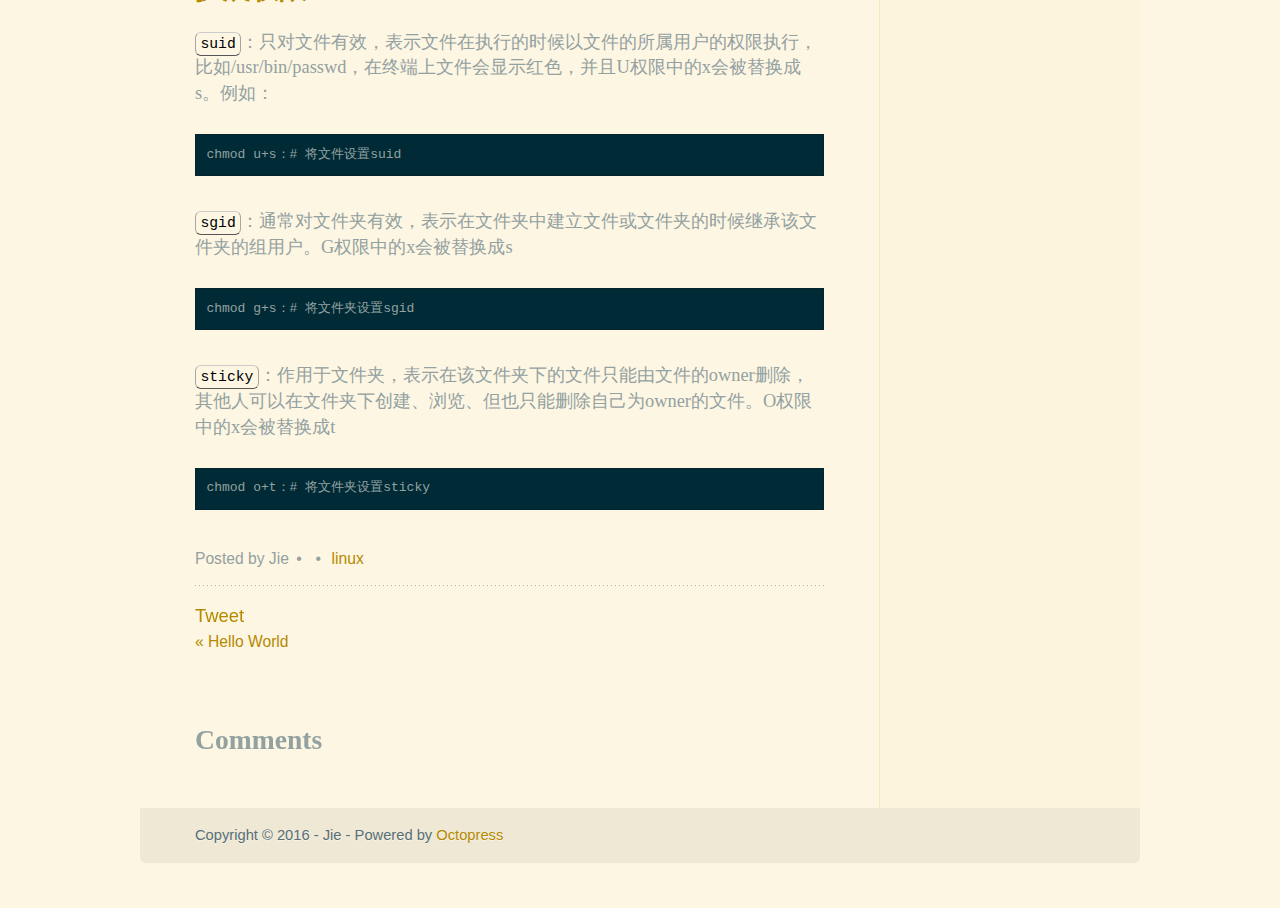
<file: blog/2015/04/15/linux-permission-sys/index.html>
<!DOCTYPE html>
<!--[if IEMobile 7 ]><html class="no-js iem7"><![endif]-->
<!--[if lt IE 9]><html class="no-js lte-ie8"><![endif]-->
<!--[if (gt IE 8)|(gt IEMobile 7)|!(IEMobile)|!(IE)]><!--><html class="no-js" lang="en"><!--<![endif]-->
<head>
  <meta charset="utf-8">
  <title>linux权限模型简介 - Jie&#8217;s Blog</title>
  <meta name="author" content="Jie">

  
  <meta name="description" content="本文介绍linux的UGO权限模型">
  

  <!-- http://t.co/dKP3o1e -->
  <meta name="HandheldFriendly" content="True">
  <meta name="MobileOptimized" content="320">
  <meta name="viewport" content="width=device-width, initial-scale=1">

  
  <link rel="canonical" href="http://jiehg.github.io/blog/2015/04/15/linux-permission-sys/">
  <link href="/favicon.png" rel="icon">
  <link href="/stylesheets/screen.css" media="screen, projection" rel="stylesheet" type="text/css">
  <script src="/javascripts/modernizr-2.0.js"></script>
  <script src="/javascripts/ender.js"></script>
  <script src="/javascripts/octopress.js" type="text/javascript"></script>
  <link href="/atom.xml" rel="alternate" title="Jie's Blog" type="application/atom+xml">
  <!--Fonts from Google"s Web font directory at http://google.com/webfonts -->
<link href="http://fonts.googleapis.com/css?family=PT+Serif:regular,italic,bold,bolditalic" rel="stylesheet" type="text/css">
<link href="http://fonts.googleapis.com/css?family=PT+Sans:regular,italic,bold,bolditalic" rel="stylesheet" type="text/css">
<link href="//netdna.bootstrapcdn.com/font-awesome/4.0.3/css/font-awesome.css" rel="stylesheet">
<!-- MathJax -->
<script type="text/x-mathjax-config">
  MathJax.Hub.Config({
    tex2jax: {
      inlineMath: [ ['$','$'], ["\\(","\\)"] ],
      processEscapes: true
    }
  });
</script>
<script type="text/x-mathjax-config">
    MathJax.Hub.Config({
      tex2jax: {
        skipTags: ['script', 'noscript', 'style', 'textarea', 'pre', 'code']
      }
    });
</script>
<script type="text/x-mathjax-config">
    MathJax.Hub.Queue(function() {
        var all = MathJax.Hub.getAllJax(), i;
        for(i=0; i < all.length; i += 1) {
            all[i].SourceElement().parentNode.className += ' has-jax';
        }
    });
</script>
<script type="text/javascript"
   src="http://cdn.mathjax.org/mathjax/latest/MathJax.js?config=TeX-AMS-MML_HTMLorMML">
</script>
  

</head>

<body   >
  <header role="banner"><hgroup>
  <h1><a href="/">Jie&#8217;s Blog</a></h1>
  
    <h2>Learn more. Do more. Be more.</h2>
  
</hgroup>

</header>
  <nav role="navigation"><ul class="subscription" data-subscription="rss">
  <li><a href="/atom.xml" rel="subscribe-rss" title="订阅 RSS">RSS</a></li>
  
</ul>
  
<form action="https://www.google.com/search" method="get">
  <fieldset role="search">
    <input type="hidden" name="q" value="site:jiehg.github.io" />
    <input class="search" type="text" name="q" results="0" placeholder="搜索"/>
  </fieldset>
</form>
  
<ul class="main-navigation">
  <li><a href="/"><i class="fa fa-home fa-fw"></i>&nbsp;首页</a></li>
  <li><a href="/blog/archives"><i class="fa fa-list fa-fw"></i>&nbsp;文章列表</a></li>
  <li><a href="/xi-lie-wen-zhang">系列文章</a></li>
</ul>

</nav>
  <div id="main">
    <div id="content">
      <div>
<article class="hentry" role="article">
  
  <header>
    
      <h1 class="entry-title">Linux权限模型简介</h1>
    
    
      <p class="meta">
        








  


<time datetime="2015-04-15T21:25:35+08:00" pubdate data-updated="true"></time>
        
         | <a href="#disqus_thread">Comments</a>
        
      </p>
    
  </header>


<div class="entry-content"><p>本文为原创，首发于我的cnblog<a href="(http://www.cnblogs.com/P_Chou/archive/2012/12/02/linux-perm-basic.html)">linux权限模型简介</a></p>

<script type="math/tex; mode=display">f'\left( x\right) = \lim _{x\rightarrow 0}\dfrac {f\left( x+\Delta x\right) - f\left( x\right)}{\Delta x}</script>

<h2 id="linuxugo">linux的基础权限体系是基于UGO的</h2>

<ul>
  <li>U:文件或文件夹的所属用户的权限</li>
  <li>G:文件或文件夹的所属组队权限</li>
  <li>O:其他用户对文件夹或文件的权限</li>
</ul>

<!--more-->

<h2 id="section">权限包括</h2>

<ul>
  <li>r:对文件和文件夹读权限，用数字表示是4（2^2）</li>
  <li>w:对文件和文件夹写权限，用数字表示是2（2^1）</li>
  <li>x:对文件的执行权限，和对文件的浏览权限，用数字表示是1（2^0）</li>
</ul>

<p>一般用<code>ls -l</code>命令查看的权限可能如下：</p>

<div class="highlight"><pre><code class="language-bash" data-lang="bash">-rwxrwxr--       root      root  ….</code></pre></div>

<p>从左到右解释：</p>

<ul>
  <li><code>-</code>：文件类型，-表示文件，d表示文件夹</li>
  <li><code>rwx</code>：即U类型的权限，表示文件的所属用户对文件具有 读 写 执行 权限，可以用7表示（4+2+1）</li>
  <li><code>rwx</code>：即G类型的权限，表示文件的所属组对文件具有 读 写 执行 权限，可以用7表示（4+2+1）</li>
  <li><code>r--</code>：即O类型的权限，其他用户对文件有读权限，可以用4表示（4）</li>
  <li><code>root</code>：即文件的所属用户是root</li>
  <li><code>root</code>：即文件的所属组是root组</li>
</ul>

<h2 id="section-1">命令</h2>

<ul>
  <li><code>chgrp</code>：修改文件或文件夹的所属组</li>
  <li><code>chown</code>：修改文件或文件夹的所属用户</li>
  <li><code>chmod</code>：修UGO权限。</li>
</ul>

<p>例如：</p>

<div class="highlight"><pre><code class="language-bash" data-lang="bash">chmod u+w <span class="c"># 表示为所属用户添加写权限</span>
chmod g+w <span class="c"># 表示为所属组添加写权限</span>
chmod o+x <span class="c"># 表示为其他用户添加执行权限</span>
chmod <span class="m">750</span> <span class="c"># 表示为所属用户添加读写执行（7），为所属用户添加读执行（5），其他用户没有任何权限（0）</span></code></pre></div>

<h2 id="section-2">扩展权限</h2>

<p><code>suid</code>：只对文件有效，表示文件在执行的时候以文件的所属用户的权限执行，比如/usr/bin/passwd，在终端上文件会显示红色，并且U权限中的x会被替换成s。例如：</p>

<div class="highlight"><pre><code class="language-bash" data-lang="bash">chmod u+s：# 将文件设置suid</code></pre></div>

<p><code>sgid</code>：通常对文件夹有效，表示在文件夹中建立文件或文件夹的时候继承该文件夹的组用户。G权限中的x会被替换成s</p>

<div class="highlight"><pre><code class="language-bash" data-lang="bash">chmod g+s：# 将文件夹设置sgid</code></pre></div>

<p><code>sticky</code>：作用于文件夹，表示在该文件夹下的文件只能由文件的owner删除，其他人可以在文件夹下创建、浏览、但也只能删除自己为owner的文件。O权限中的x会被替换成t</p>

<div class="highlight"><pre><code class="language-bash" data-lang="bash">chmod o+t：# 将文件夹设置sticky</code></pre></div>
</div>


  <footer>
    <p class="meta">
      
  

<span class="byline author vcard">Posted by <span class="fn">Jie</span></span>

      








  


<time datetime="2015-04-15T21:25:35+08:00" pubdate data-updated="true"></time>
      

<span class="categories">
  
    <a class='category' href='/blog/categories/linux/'>linux</a>
  
</span>


    </p>
    
      <div class="sharing">
  
  <a href="http://twitter.com/share" class="twitter-share-button" data-url="http://jiehg.github.io/blog/2015/04/15/linux-permission-sys/" data-via="" data-counturl="http://jiehg.github.io/blog/2015/04/15/linux-permission-sys/" >Tweet</a>
  
  
  
</div>

    
    <p class="meta">
      
        <a class="basic-alignment left" href="/blog/2015/04/15/hello-world/" title="Previous Post: Hello World">&laquo; Hello World</a>
      
      
    </p>
  </footer>
</article>

  <section>
    <h1>Comments</h1>
    <div id="disqus_thread" aria-live="polite"><noscript>Please enable JavaScript to view the <a href="http://disqus.com/?ref_noscript">comments powered by Disqus.</a></noscript>
</div>
  </section>

</div>

<aside class="sidebar">
  
    <section>
  <h1>最新文章</h1>
  <ul id="recent_posts">
    
      <li class="post">
        <a href="/blog/2015/04/15/linux-permission-sys/">linux权限模型简介</a>
      </li>
    
      <li class="post">
        <a href="/blog/2015/04/15/hello-world/">Hello World</a>
      </li>
    
  </ul>
</section>
<section>
  <h1>分类</h1>
  <ul id="categories">
    <li class='category'><a href='/blog/categories/linux/'>linux (1)</a></li>
<li class='category'><a href='/blog/categories/编程/'>编程 (1)</a></li>

  </ul>
</section>




  
</aside>


    </div>
  </div>
  <footer role="contentinfo"><p>
  Copyright &copy; 2016 - Jie -
  <span class="credit">Powered by <a href="http://octopress.org">Octopress</a></span>
</p>

</footer>
  

<script type="text/javascript">
      var disqus_shortname = 'jiehggithubio';
      
        
        // var disqus_developer = 1;
        var disqus_identifier = 'http://jiehg.github.io/blog/2015/04/15/linux-permission-sys/';
        var disqus_url = 'http://jiehg.github.io/blog/2015/04/15/linux-permission-sys/';
        var disqus_script = 'embed.js';
      
    (function () {
      var dsq = document.createElement('script'); dsq.type = 'text/javascript'; dsq.async = true;
      dsq.src = 'http://' + disqus_shortname + '.disqus.com/' + disqus_script;
      (document.getElementsByTagName('head')[0] || document.getElementsByTagName('body')[0]).appendChild(dsq);
    }());
</script>







  <script type="text/javascript">
    (function(){
      var twitterWidgets = document.createElement('script');
      twitterWidgets.type = 'text/javascript';
      twitterWidgets.async = true;
      twitterWidgets.src = 'http://platform.twitter.com/widgets.js';
      document.getElementsByTagName('head')[0].appendChild(twitterWidgets);
    })();
  </script>





</body>
</html>
</file>
<file: stylesheets/screen.css>
html,body,div,span,applet,object,iframe,h1,h2,h3,h4,h5,h6,p,blockquote,pre,a,abbr,acronym,address,big,cite,code,del,dfn,em,img,ins,kbd,q,s,samp,small,strike,strong,sub,sup,tt,var,b,u,i,center,dl,dt,dd,ol,ul,li,fieldset,form,label,legend,table,caption,tbody,tfoot,thead,tr,th,td,article,aside,canvas,details,embed,figure,figcaption,footer,header,hgroup,menu,nav,output,ruby,section,summary,time,mark,audio,video{margin:0;padding:0;border:0;font:inherit;font-size:100%;vertical-align:baseline}html{line-height:1}ol,ul{list-style:none}table{border-collapse:collapse;border-spacing:0}caption,th,td{text-align:left;font-weight:normal;vertical-align:middle}q,blockquote{quotes:none}q:before,q:after,blockquote:before,blockquote:after{content:"";content:none}a img{border:none}article,aside,details,figcaption,figure,footer,header,hgroup,main,menu,nav,section,summary{display:block}article,aside,details,figcaption,figure,footer,header,hgroup,main,menu,nav,section,summary{display:block}a{color:#b58900;text-decoration:none}a:visited{color:#b58900}a:focus{color:#586e75}a:hover{color:#586e75}a:active{color:#586e75}aside.sidebar a{color:#b58900}aside.sidebar a:focus{color:#586e75}aside.sidebar a:hover{color:#586e75}aside.sidebar a:active{color:#586e75}a{-moz-transition:color .3s;-o-transition:color .3s;-webkit-transition:color .3s;transition:color .3s}html{background:#fdf6e3 url('/images/line-tile.png?1468039315') top left}body>div{background:#fdf4de none;border-bottom:1px solid none}body>div>div{background:#fdf6e3 none;border-right:1px solid #f7e8c0}.heading,body>header h1,h1,h2,h3,h4,h5,h6{font-family:"Exo",Georgia,Times,"Times New Roman",serif}.sans,body>header h2,article header p.meta,article>footer,#content .blog-index footer,html .gist .gist-file .gist-meta,#blog-archives a.category,#blog-archives time,aside.sidebar section,body>footer{font-family:"Dosis","Helvetica Neue",Arial,sans-serif}.serif,body,#content .blog-index a[rel=full-article]{font-family:"Exo",Georgia,Times,"Times New Roman",serif}.mono,pre,code,tt,p code,li code{font-family:"Inconsolata",Menlo,Monaco,"Andale Mono","lucida console","Courier New",monospace}body>header h1{font-size:2.2em;font-family:"Dosis","Helvetica Neue",Arial,sans-serif;font-weight:bold;line-height:1.0em;margin-bottom:0.6667em}body>header h2{font-family:"Inconsolata",Menlo,Monaco,"Andale Mono","lucida console","Courier New",monospace}body{line-height:1.4em;color:#93a1a1}h1{font-size:2.2em;line-height:1.0em}@media only screen and (min-width: 992px){body{font-size:1.15em}h1{font-size:1.6em;line-height:1.0em}}h1,h2,h3,h4,h5,h6{text-rendering:optimizelegibility;margin-bottom:1em;font-weight:bold}h2,section h1{font-size:1.5em}h3,section h2,section section h1{font-size:1.3em}h4,section h3,section section h2,section section section h1{font-size:1em}h5,section h4,section section h3{font-size:.9em}h6,section h5,section section h4,section section section h3{font-size:.8em}p,blockquote,ul,ol{margin-bottom:1.5em}ul{list-style-type:disc}ul ul{list-style-type:circle;margin-bottom:0px}ul ul ul{list-style-type:square;margin-bottom:0px}ol{list-style-type:decimal}ol ol{list-style-type:lower-alpha;margin-bottom:0px}ol ol ol{list-style-type:lower-roman;margin-bottom:0px}ul,ul ul,ul ol,ol,ol ul,ol ol{margin-left:1.3em}strong{font-weight:bold}em{font-style:italic}sup,sub{font-size:0.8em;position:relative;display:inline-block}sup{top:-.5em}sub{bottom:-.5em}q{font-style:italic}q:before{content:"\201C"}q:after{content:"\201D"}em,dfn{font-style:italic}strong,dfn{font-weight:bold}del,s{text-decoration:line-through}abbr,acronym{border-bottom:1px dotted;cursor:help}sub,sup{line-height:0}hr{margin-bottom:0.2em}small{font-size:.8em}big{font-size:1.2em}blockquote{font-style:italic;position:relative;font-size:1.2em;line-height:1.5em;padding-left:1em;border-left:4px solid rgba(131,148,150,0.5)}blockquote cite{font-style:italic}blockquote cite a{color:#839496 !important;word-wrap:break-word}blockquote cite:before{content:'\2014';padding-right:.3em;padding-left:.3em;color:#839496}@media only screen and (min-width: 992px){blockquote{padding-left:1.5em;border-left-width:4px}}.pullquote-right:before,.pullquote-left:before{padding:0;border:none;content:attr(data-pullquote);float:right;width:45%;margin:.5em 0 1em 1.5em;position:relative;top:7px;font-size:1.4em;line-height:1.45em}.pullquote-left:before{float:left;margin:.5em 1.5em 1em 0}.force-wrap,article a,aside.sidebar a{white-space:-moz-pre-wrap;white-space:-pre-wrap;white-space:-o-pre-wrap;white-space:pre-wrap;word-wrap:break-word}.group,body>header,body>nav,body>footer,body #content>article,body #content>div>article,body #content>div>section,body div.pagination,aside.sidebar,#main,#content,.sidebar{*zoom:1}.group:after,body>header:after,body>nav:after,body>footer:after,body #content>article:after,body #content>div>article:after,body #content>div>section:after,body div.pagination:after,#main:after,#content:after,.sidebar:after{content:"";display:table;clear:both}body{-webkit-text-size-adjust:none;max-width:1000px;position:relative;margin:0 auto}body>header,body>nav,body>footer,body #content>article,body #content>div>article,body #content>div>section{padding-left:18px;padding-right:18px}@media only screen and (min-width: 480px){body>header,body>nav,body>footer,body #content>article,body #content>div>article,body #content>div>section{padding-left:25px;padding-right:25px}}@media only screen and (min-width: 768px){body>header,body>nav,body>footer,body #content>article,body #content>div>article,body #content>div>section{padding-left:35px;padding-right:35px}}@media only screen and (min-width: 992px){body>header,body>nav,body>footer,body #content>article,body #content>div>article,body #content>div>section{padding-left:55px;padding-right:55px}}body div.pagination{margin-left:18px;margin-right:18px}@media only screen and (min-width: 480px){body div.pagination{margin-left:25px;margin-right:25px}}@media only screen and (min-width: 768px){body div.pagination{margin-left:35px;margin-right:35px}}@media only screen and (min-width: 992px){body div.pagination{margin-left:55px;margin-right:55px}}body>header{font-size:1em;padding-top:1.5em;padding-bottom:1.5em}#content{overflow:hidden}#content>div,#content>article{width:100%}aside.sidebar{float:none;padding:0 18px 1px;background-color:#fdf8e8;border-top:1px solid #f7e8c0}.flex-content,article img,article video,article .flash-video,aside.sidebar img{max-width:100%;height:auto}.basic-alignment.left,article img.left,article video.left,article .left.flash-video,aside.sidebar img.left{float:left;margin-right:1.5em}.basic-alignment.right,article img.right,article video.right,article .right.flash-video,aside.sidebar img.right{float:right;margin-left:1.5em}.basic-alignment.center,article img.center,article video.center,article .center.flash-video,aside.sidebar img.center{display:block;margin:0 auto 1.5em}.basic-alignment.left,article img.left,article video.left,article .left.flash-video,aside.sidebar img.left,.basic-alignment.right,article img.right,article video.right,article .right.flash-video,aside.sidebar img.right{margin-bottom:.8em}.toggle-sidebar,.no-sidebar .toggle-sidebar{display:none}@media only screen and (min-width: 750px){body.sidebar-footer aside.sidebar{float:none;width:auto;clear:left;margin:0;padding:0 35px 1px;background-color:#fdf8e8;border-top:1px solid #f9efd2}body.sidebar-footer aside.sidebar section.odd,body.sidebar-footer aside.sidebar section.even{float:left;width:48%}body.sidebar-footer aside.sidebar section.odd{margin-left:0}body.sidebar-footer aside.sidebar section.even{margin-left:4%}body.sidebar-footer aside.sidebar.thirds section{width:30%;margin-left:5%}body.sidebar-footer aside.sidebar.thirds section.first{margin-left:0;clear:both}}body.sidebar-footer #content{margin-right:0px}body.sidebar-footer .toggle-sidebar{display:none}@media only screen and (min-width: 550px){body>header{font-size:1em}}@media only screen and (min-width: 750px){aside.sidebar{float:none;width:auto;clear:left;margin:0;padding:0 35px 1px;background-color:#fdf8e8;border-top:1px solid #f9efd2}aside.sidebar section.odd,aside.sidebar section.even{float:left;width:48%}aside.sidebar section.odd{margin-left:0}aside.sidebar section.even{margin-left:4%}aside.sidebar.thirds section{width:30%;margin-left:5%}aside.sidebar.thirds section.first{margin-left:0;clear:both}}@media only screen and (min-width: 768px){body{-webkit-text-size-adjust:auto}body>header{font-size:1.2em}#main{padding:0;margin:0 auto}#content{overflow:visible;margin-right:240px;position:relative}.no-sidebar #content{margin-right:0;border-right:0}.collapse-sidebar #content{margin-right:20px}#content>div,#content>article{padding-top:17.5px;padding-bottom:17.5px;float:left}aside.sidebar{width:210px;padding:0 15px 15px;background:none;clear:none;float:left;margin:0 -100% 0 0}aside.sidebar section{width:auto;margin-left:0}aside.sidebar section.odd,aside.sidebar section.even{float:none;width:auto;margin-left:0}.collapse-sidebar aside.sidebar{float:none;width:auto;clear:left;margin:0;padding:0 35px 1px;background-color:#fdf8e8;border-top:1px solid #f9efd2}.collapse-sidebar aside.sidebar section.odd,.collapse-sidebar aside.sidebar section.even{float:left;width:48%}.collapse-sidebar aside.sidebar section.odd{margin-left:0}.collapse-sidebar aside.sidebar section.even{margin-left:4%}.collapse-sidebar aside.sidebar.thirds section{width:30%;margin-left:5%}.collapse-sidebar aside.sidebar.thirds section.first{margin-left:0;clear:both}}@media only screen and (min-width: 992px){body>header{font-size:1.3em}#content{margin-right:260px}#content>div,#content>article{padding-top:27.5px;padding-bottom:27.5px}aside.sidebar{width:220px;padding:1.2em 20px 20px}.collapse-sidebar aside.sidebar{padding-left:55px;padding-right:55px}}body>header{background:#fdf6e3}body>header h1{display:inline-block;margin:0}body>header h1 a,body>header h1 a:visited,body>header h1 a:hover{color:#b58900;text-decoration:none}body>header h2{margin:.2em 0 0;font-size:1em;color:#839496;font-weight:normal}body>nav{position:relative;background-color:#93a1a1;background:url('/images/noise.png?1468039315'),#93a1a1;border-top:1px solid #bcc5c5;border-bottom:1px solid #546161;padding-top:.35em;padding-bottom:.35em}body>nav form{-moz-background-clip:padding;-o-background-clip:padding-box;-webkit-background-clip:padding;background-clip:padding-box;margin:0;padding:0}body>nav form .search{padding:.3em .5em 0;font-size:.85em;font-family:"Dosis","Helvetica Neue",Arial,sans-serif;line-height:1.1em;width:95%;-moz-border-radius:.5em;-webkit-border-radius:.5em;border-radius:.5em;-moz-background-clip:padding;-o-background-clip:padding-box;-webkit-background-clip:padding;background-clip:padding-box;-moz-box-shadow:#98a6a6 0 1px;-webkit-box-shadow:#98a6a6 0 1px;box-shadow:#98a6a6 0 1px;background-color:#bcc5c5;border:1px solid #788989;color:#888}body>nav form .search:focus{color:#444;border-color:#80b1df;-moz-box-shadow:#80b1df 0 0 4px,#80b1df 0 0 3px inset;-webkit-box-shadow:#80b1df 0 0 4px,#80b1df 0 0 3px inset;box-shadow:#80b1df 0 0 4px,#80b1df 0 0 3px inset;background-color:#fff;outline:none}body>nav fieldset[role=search]{float:right;width:48%}body>nav fieldset.mobile-nav{float:left;width:48%}body>nav fieldset.mobile-nav select{width:100%;font-size:.8em;border:1px solid #888}body>nav ul{display:none}@media only screen and (min-width: 550px){body>nav{font-size:.9em}body>nav ul{margin:0;padding:0;border:0;overflow:hidden;*zoom:1;float:left;display:block;padding-top:.15em}body>nav ul li{list-style-image:none;list-style-type:none;margin-left:0;white-space:nowrap;float:left;padding-left:0;padding-right:0}body>nav ul li:first-child{padding-left:0}body>nav ul li:last-child{padding-right:0}body>nav ul li.last{padding-right:0}body>nav ul.subscription{margin-left:.8em;float:right}body>nav ul.subscription li:last-child a{padding-right:0}body>nav ul li{margin:0}body>nav a{color:#586e75;font-family:"Dosis","Helvetica Neue",Arial,sans-serif;text-shadow:#b4bdbd 0 1px;float:left;text-decoration:none;font-size:1.1em;padding:.1em 0;line-height:1.5em}body>nav a:visited{color:#586e75}body>nav a:hover{color:#eee8d5}body>nav li+li{border-left:1px solid #758787;margin-left:.8em}body>nav li+li a{padding-left:.8em;border-left:1px solid #a6b2b2}body>nav form{float:right;text-align:left;padding-left:.8em;width:175px}body>nav form .search{width:93%;font-size:.95em;line-height:1.2em}body>nav ul[data-subscription$=email]+form{width:97px}body>nav ul[data-subscription$=email]+form .search{width:91%}body>nav fieldset.mobile-nav{display:none}body>nav fieldset[role=search]{width:99%}}@media only screen and (min-width: 992px){body>nav form{width:175px}body>nav ul[data-subscription$=email]+form{width:107px}}.no-placeholder body>nav .search{background:#bcc5c5 url('/images/search.png?1468039315') 0.3em 0.25em no-repeat;text-indent:1.3em}@media only screen and (min-width: 550px){.maskImage body>nav ul[data-subscription$=email]+form{width:123px}}@media only screen and (min-width: 992px){.maskImage body>nav ul[data-subscription$=email]+form{width:133px}}.maskImage ul.subscription{position:relative;top:.2em}.maskImage ul.subscription li,.maskImage ul.subscription a{border:0;padding:0}.maskImage a[rel=subscribe-rss]{position:relative;top:0px;text-indent:-999999em;background-color:#a6b2b2;border:0;padding:0}.maskImage a[rel=subscribe-rss],.maskImage a[rel=subscribe-rss]:after{-webkit-mask-image:url('/images/rss.png?1468039315');-moz-mask-image:url('/images/rss.png?1468039315');-ms-mask-image:url('/images/rss.png?1468039315');-o-mask-image:url('/images/rss.png?1468039315');mask-image:url('/images/rss.png?1468039315');-webkit-mask-repeat:no-repeat;-moz-mask-repeat:no-repeat;-ms-mask-repeat:no-repeat;-o-mask-repeat:no-repeat;mask-repeat:no-repeat;width:22px;height:22px}.maskImage a[rel=subscribe-rss]:after{content:"";position:absolute;top:-1px;left:0;background-color:#9aadb3}.maskImage a[rel=subscribe-rss]:hover:after{background-color:#fdf6e3}.maskImage a[rel=subscribe-email]{position:relative;top:0px;text-indent:-999999em;background-color:#a6b2b2;border:0;padding:0}.maskImage a[rel=subscribe-email],.maskImage a[rel=subscribe-email]:after{-webkit-mask-image:url('/images/email.png?1468039315');-moz-mask-image:url('/images/email.png?1468039315');-ms-mask-image:url('/images/email.png?1468039315');-o-mask-image:url('/images/email.png?1468039315');mask-image:url('/images/email.png?1468039315');-webkit-mask-repeat:no-repeat;-moz-mask-repeat:no-repeat;-ms-mask-repeat:no-repeat;-o-mask-repeat:no-repeat;mask-repeat:no-repeat;width:28px;height:22px}.maskImage a[rel=subscribe-email]:after{content:"";position:absolute;top:-1px;left:0;background-color:#9aadb3}.maskImage a[rel=subscribe-email]:hover:after{background-color:#fdf6e3}article{padding-top:1em}article header{position:relative;padding-top:2em;padding-bottom:1em;margin-bottom:1em;background:url('[data-uri]') bottom left repeat-x}article header h1{margin:0}article header h1 a{text-decoration:none}article header h1 a:hover{text-decoration:underline}article header p{font-size:.9em;color:#839496;margin:0}article header p.meta{text-transform:uppercase;position:absolute;top:0}@media only screen and (min-width: 768px){article header{margin-bottom:1.5em;padding-bottom:1em;background:url('[data-uri]') bottom left repeat-x}}article h2{padding-top:0.8em;background:url('[data-uri]') top left repeat-x}.entry-content article h2:first-child,article header+h2{padding-top:0}article h2:first-child,article header+h2{background:none}article .feature{padding-top:.5em;margin-bottom:1em;padding-bottom:1em;background:url('[data-uri]') bottom left repeat-x;font-size:2.0em;font-style:italic;line-height:1.3em}article img,article video,article .flash-video{-moz-border-radius:.3em;-webkit-border-radius:.3em;border-radius:.3em;-moz-box-shadow:rgba(0,0,0,0.15) 0 1px 4px;-webkit-box-shadow:rgba(0,0,0,0.15) 0 1px 4px;box-shadow:rgba(0,0,0,0.15) 0 1px 4px;-moz-box-sizing:border-box;-webkit-box-sizing:border-box;box-sizing:border-box;border:#fff 0.5em solid}article video,article .flash-video{margin:0 auto 1.5em}article video{display:block;width:100%}article .flash-video>div{position:relative;display:block;padding-bottom:56.25%;padding-top:1px;height:0;overflow:hidden}article .flash-video>div iframe,article .flash-video>div object,article .flash-video>div embed{position:absolute;top:0;left:0;width:100%;height:100%}article>footer{padding-bottom:2.5em;margin-top:2em}article>footer p.meta{margin-bottom:.8em;font-size:.85em;clear:both;overflow:hidden}.blog-index article+article{background:url('[data-uri]') top left repeat-x}#content .blog-index{padding-top:0;padding-bottom:0}#content .blog-index article{padding-top:2em}#content .blog-index article header{background:none;padding-bottom:0}#content .blog-index article h1{font-size:2.2em}#content .blog-index article h1 a{color:inherit}#content .blog-index article h1 a:hover{color:#586e75}#content .blog-index a[rel=full-article]{background:#fbeecb;display:inline-block;padding:.4em .8em;margin-right:.5em;text-decoration:none;color:#8b9b9c;-moz-transition:background-color .5s;-o-transition:background-color .5s;-webkit-transition:background-color .5s;transition:background-color .5s}#content .blog-index a[rel=full-article]:hover{background:#586e75;text-shadow:none;color:#fdf6e3}#content .blog-index footer{margin-top:1em}.separator,article>footer .byline+time:before,article>footer time+time:before,article>footer .comments:before,article>footer .byline ~ .categories:before{content:"\2022 ";padding:0 .4em 0 .2em;display:inline-block}#content div.pagination{text-align:center;font-size:.95em;position:relative;background:url('[data-uri]') top left repeat-x;padding-top:1.5em;padding-bottom:1.5em}#content div.pagination a{text-decoration:none;color:#839496}#content div.pagination a.prev{position:absolute;left:0}#content div.pagination a.next{position:absolute;right:0}#content div.pagination a:hover{color:#586e75}#content div.pagination a[href*=archive]:before,#content div.pagination a[href*=archive]:after{content:'\2014';padding:0 .3em}p.meta+.sharing{padding-top:1em;padding-left:0;background:url('[data-uri]') top left repeat-x}#fb-root{display:none}.highlight,html .gist .gist-file .gist-syntax .gist-highlight{border:1px solid #05232b !important}.highlight table td.code,html .gist .gist-file .gist-syntax .gist-highlight table td.code{width:100%}.highlight .line-numbers,html .gist .gist-file .gist-syntax .gist-highlight .line-numbers{text-align:right;font-size:13px;line-height:1.45em;background:#073642 none !important;border-right:1px solid #00232c !important;-moz-box-shadow:#083e4b -1px 0 inset;-webkit-box-shadow:#083e4b -1px 0 inset;box-shadow:#083e4b -1px 0 inset;text-shadow:#021014 0 -1px;padding:.8em !important;-moz-border-radius:0;-webkit-border-radius:0;border-radius:0}.highlight .line-numbers span,html .gist .gist-file .gist-syntax .gist-highlight .line-numbers span{color:#586e75 !important}figure.code,.gist-file,pre{-moz-box-shadow:rgba(0,0,0,0.06) 0 0 10px;-webkit-box-shadow:rgba(0,0,0,0.06) 0 0 10px;box-shadow:rgba(0,0,0,0.06) 0 0 10px}figure.code .highlight pre,.gist-file .highlight pre,pre .highlight pre{-moz-box-shadow:none;-webkit-box-shadow:none;box-shadow:none}html .gist .gist-file{margin-bottom:1.8em;position:relative;border:none;padding-top:26px !important}html .gist .gist-file .gist-syntax{border-bottom:0 !important;background:none !important}html .gist .gist-file .gist-syntax .gist-highlight{background:#002b36 !important}html .gist .gist-file .gist-meta{padding:.6em 0.8em;border:1px solid #083e4b !important;color:#586e75;font-size:.7em !important;background:#073642 none;line-height:1.5em}html .gist .gist-file .gist-meta a{color:#76888b !important;text-decoration:none}html .gist .gist-file .gist-meta a:hover,html .gist .gist-file .gist-meta a:focus{text-decoration:underline}html .gist .gist-file .gist-meta a:hover{color:#93a1a1 !important}html .gist .gist-file .gist-meta a[href*='#file']{position:absolute;top:0;left:0;right:-10px;color:#474747 !important}html .gist .gist-file .gist-meta a[href*='#file']:hover{color:#b58900 !important}html .gist .gist-file .gist-meta a[href*=raw]{top:.4em}pre{background:#002b36 none;-moz-border-radius:.4em;-webkit-border-radius:.4em;border-radius:.4em;border:1px solid #05232b;line-height:1.45em;font-size:13px;margin-bottom:2.1em;padding:.8em 1em;color:#93a1a1;overflow:auto}h3.filename+pre{-moz-border-radius-topleft:0px;-webkit-border-top-left-radius:0px;border-top-left-radius:0px;-moz-border-radius-topright:0px;-webkit-border-top-right-radius:0px;border-top-right-radius:0px}p code,li code{display:inline-block;white-space:no-wrap;background:#fff;font-size:.8em;line-height:1.5em;color:#555;border:1px solid #ddd;-moz-border-radius:.4em;-webkit-border-radius:.4em;border-radius:.4em;padding:0 .3em;margin:-1px 0}p pre code,li pre code{font-size:1em !important;background:none;border:none}.pre-code,html .gist .gist-file .gist-syntax .gist-highlight pre,.highlight code{font-family:"Inconsolata",Menlo,Monaco,"Andale Mono","lucida console","Courier New",monospace !important;overflow:scroll;overflow-y:hidden;display:block;padding:.8em !important;overflow-x:auto;line-height:1.45em;background:#002b36 none !important;color:#93a1a1 !important}.pre-code *::-moz-selection,html .gist .gist-file .gist-syntax .gist-highlight pre *::-moz-selection,.highlight code *::-moz-selection{background:#386774;color:inherit;text-shadow:#002b36 0 1px}.pre-code *::-webkit-selection,html .gist .gist-file .gist-syntax .gist-highlight pre *::-webkit-selection,.highlight code *::-webkit-selection{background:#386774;color:inherit;text-shadow:#002b36 0 1px}.pre-code *::selection,html .gist .gist-file .gist-syntax .gist-highlight pre *::selection,.highlight code *::selection{background:#386774;color:inherit;text-shadow:#002b36 0 1px}.pre-code span,html .gist .gist-file .gist-syntax .gist-highlight pre span,.highlight code span{color:#93a1a1 !important}.pre-code span,html .gist .gist-file .gist-syntax .gist-highlight pre span,.highlight code span{font-style:normal !important;font-weight:normal !important}.pre-code .c,html .gist .gist-file .gist-syntax .gist-highlight pre .c,.highlight code .c{color:#586e75 !important;font-style:italic !important}.pre-code .cm,html .gist .gist-file .gist-syntax .gist-highlight pre .cm,.highlight code .cm{color:#586e75 !important;font-style:italic !important}.pre-code .cp,html .gist .gist-file .gist-syntax .gist-highlight pre .cp,.highlight code .cp{color:#586e75 !important;font-style:italic !important}.pre-code .c1,html .gist .gist-file .gist-syntax .gist-highlight pre .c1,.highlight code .c1{color:#586e75 !important;font-style:italic !important}.pre-code .cs,html .gist .gist-file .gist-syntax .gist-highlight pre .cs,.highlight code .cs{color:#586e75 !important;font-weight:bold !important;font-style:italic !important}.pre-code .err,html .gist .gist-file .gist-syntax .gist-highlight pre .err,.highlight code .err{color:#dc322f !important;background:none !important}.pre-code .k,html .gist .gist-file .gist-syntax .gist-highlight pre .k,.highlight code .k{color:#cb4b16 !important}.pre-code .o,html .gist .gist-file .gist-syntax .gist-highlight pre .o,.highlight code .o{color:#93a1a1 !important;font-weight:bold !important}.pre-code .p,html .gist .gist-file .gist-syntax .gist-highlight pre .p,.highlight code .p{color:#93a1a1 !important}.pre-code .ow,html .gist .gist-file .gist-syntax .gist-highlight pre .ow,.highlight code .ow{color:#2aa198 !important;font-weight:bold !important}.pre-code .gd,html .gist .gist-file .gist-syntax .gist-highlight pre .gd,.highlight code .gd{color:#93a1a1 !important;background-color:#372d34 !important;display:inline-block}.pre-code .gd .x,html .gist .gist-file .gist-syntax .gist-highlight pre .gd .x,.highlight code .gd .x{color:#93a1a1 !important;background-color:#4d2d34 !important;display:inline-block}.pre-code .ge,html .gist .gist-file .gist-syntax .gist-highlight pre .ge,.highlight code .ge{color:#93a1a1 !important;font-style:italic !important}.pre-code .gh,html .gist .gist-file .gist-syntax .gist-highlight pre .gh,.highlight code .gh{color:#586e75 !important}.pre-code .gi,html .gist .gist-file .gist-syntax .gist-highlight pre .gi,.highlight code .gi{color:#93a1a1 !important;background-color:#1b412b !important;display:inline-block}.pre-code .gi .x,html .gist .gist-file .gist-syntax .gist-highlight pre .gi .x,.highlight code .gi .x{color:#93a1a1 !important;background-color:#355720 !important;display:inline-block}.pre-code .gs,html .gist .gist-file .gist-syntax .gist-highlight pre .gs,.highlight code .gs{color:#93a1a1 !important;font-weight:bold !important}.pre-code .gu,html .gist .gist-file .gist-syntax .gist-highlight pre .gu,.highlight code .gu{color:#6c71c4 !important}.pre-code .kc,html .gist .gist-file .gist-syntax .gist-highlight pre .kc,.highlight code .kc{color:#859900 !important;font-weight:bold !important}.pre-code .kd,html .gist .gist-file .gist-syntax .gist-highlight pre .kd,.highlight code .kd{color:#268bd2 !important}.pre-code .kp,html .gist .gist-file .gist-syntax .gist-highlight pre .kp,.highlight code .kp{color:#cb4b16 !important;font-weight:bold !important}.pre-code .kr,html .gist .gist-file .gist-syntax .gist-highlight pre .kr,.highlight code .kr{color:#d33682 !important;font-weight:bold !important}.pre-code .kt,html .gist .gist-file .gist-syntax .gist-highlight pre .kt,.highlight code .kt{color:#2aa198 !important}.pre-code .n,html .gist .gist-file .gist-syntax .gist-highlight pre .n,.highlight code .n{color:#268bd2 !important}.pre-code .na,html .gist .gist-file .gist-syntax .gist-highlight pre .na,.highlight code .na{color:#268bd2 !important}.pre-code .nb,html .gist .gist-file .gist-syntax .gist-highlight pre .nb,.highlight code .nb{color:#859900 !important}.pre-code .nc,html .gist .gist-file .gist-syntax .gist-highlight pre .nc,.highlight code .nc{color:#d33682 !important}.pre-code .no,html .gist .gist-file .gist-syntax .gist-highlight pre .no,.highlight code .no{color:#b58900 !important}.pre-code .nl,html .gist .gist-file .gist-syntax .gist-highlight pre .nl,.highlight code .nl{color:#859900 !important}.pre-code .ne,html .gist .gist-file .gist-syntax .gist-highlight pre .ne,.highlight code .ne{color:#268bd2 !important;font-weight:bold !important}.pre-code .nf,html .gist .gist-file .gist-syntax .gist-highlight pre .nf,.highlight code .nf{color:#268bd2 !important;font-weight:bold !important}.pre-code .nn,html .gist .gist-file .gist-syntax .gist-highlight pre .nn,.highlight code .nn{color:#b58900 !important}.pre-code .nt,html .gist .gist-file .gist-syntax .gist-highlight pre .nt,.highlight code .nt{color:#268bd2 !important;font-weight:bold !important}.pre-code .nx,html .gist .gist-file .gist-syntax .gist-highlight pre .nx,.highlight code .nx{color:#b58900 !important}.pre-code .vg,html .gist .gist-file .gist-syntax .gist-highlight pre .vg,.highlight code .vg{color:#268bd2 !important}.pre-code .vi,html .gist .gist-file .gist-syntax .gist-highlight pre .vi,.highlight code .vi{color:#268bd2 !important}.pre-code .nv,html .gist .gist-file .gist-syntax .gist-highlight pre .nv,.highlight code .nv{color:#268bd2 !important}.pre-code .mf,html .gist .gist-file .gist-syntax .gist-highlight pre .mf,.highlight code .mf{color:#2aa198 !important}.pre-code .m,html .gist .gist-file .gist-syntax .gist-highlight pre .m,.highlight code .m{color:#2aa198 !important}.pre-code .mh,html .gist .gist-file .gist-syntax .gist-highlight pre .mh,.highlight code .mh{color:#2aa198 !important}.pre-code .mi,html .gist .gist-file .gist-syntax .gist-highlight pre .mi,.highlight code .mi{color:#2aa198 !important}.pre-code .s,html .gist .gist-file .gist-syntax .gist-highlight pre .s,.highlight code .s{color:#2aa198 !important}.pre-code .sd,html .gist .gist-file .gist-syntax .gist-highlight pre .sd,.highlight code .sd{color:#2aa198 !important}.pre-code .s2,html .gist .gist-file .gist-syntax .gist-highlight pre .s2,.highlight code .s2{color:#2aa198 !important}.pre-code .se,html .gist .gist-file .gist-syntax .gist-highlight pre .se,.highlight code .se{color:#dc322f !important}.pre-code .si,html .gist .gist-file .gist-syntax .gist-highlight pre .si,.highlight code .si{color:#268bd2 !important}.pre-code .sr,html .gist .gist-file .gist-syntax .gist-highlight pre .sr,.highlight code .sr{color:#2aa198 !important}.pre-code .s1,html .gist .gist-file .gist-syntax .gist-highlight pre .s1,.highlight code .s1{color:#2aa198 !important}.pre-code div .gd,html .gist .gist-file .gist-syntax .gist-highlight pre div .gd,.highlight code div .gd,.pre-code div .gd .x,html .gist .gist-file .gist-syntax .gist-highlight pre div .gd .x,.highlight code div .gd .x,.pre-code div .gi,html .gist .gist-file .gist-syntax .gist-highlight pre div .gi,.highlight code div .gi,.pre-code div .gi .x,html .gist .gist-file .gist-syntax .gist-highlight pre div .gi .x,.highlight code div .gi .x{display:inline-block;width:100%}.highlight,.gist-highlight{margin-bottom:1.8em;background:#002b36;overflow-y:hidden;overflow-x:auto}.highlight pre,.gist-highlight pre{background:none;-moz-border-radius:none;-webkit-border-radius:none;border-radius:none;border:none;padding:0;margin-bottom:0}pre::-webkit-scrollbar,.highlight::-webkit-scrollbar,.gist-highlight::-webkit-scrollbar{height:.5em;background:rgba(255,255,255,0.15)}pre::-webkit-scrollbar-thumb:horizontal,.highlight::-webkit-scrollbar-thumb:horizontal,.gist-highlight::-webkit-scrollbar-thumb:horizontal{background:rgba(255,255,255,0.2);-webkit-border-radius:4px;border-radius:4px}.highlight code{background:#000}figure.code{background:none;padding:0;border:0;margin-bottom:1.5em}figure.code pre{margin-bottom:0}figure.code figcaption{position:relative}figure.code .highlight{margin-bottom:0}.code-title,html .gist .gist-file .gist-meta a[href*='#file'],h3.filename,figure.code figcaption{text-align:center;font-size:13px;line-height:2em;text-shadow:#cbcccc 0 1px 0;color:#474747;font-weight:normal;margin-bottom:0;-moz-border-radius-topleft:5px;-webkit-border-top-left-radius:5px;border-top-left-radius:5px;-moz-border-radius-topright:5px;-webkit-border-top-right-radius:5px;border-top-right-radius:5px;font-family:"Helvetica Neue", Arial, "Lucida Grande", "Lucida Sans Unicode", Lucida, sans-serif;background:#aaa url('/images/code_bg.png?1468039315') top repeat-x;border:1px solid #565656;border-top-color:#cbcbcb;border-left-color:#a5a5a5;border-right-color:#a5a5a5;border-bottom:0}.download-source,html .gist .gist-file .gist-meta a[href*=raw],figure.code figcaption a{position:absolute;right:.8em;text-decoration:none;color:#666 !important;z-index:1;font-size:13px;text-shadow:#cbcccc 0 1px 0;padding-left:3em}.download-source:hover,html .gist .gist-file .gist-meta a[href*=raw]:hover,figure.code figcaption a:hover,.download-source:focus,html .gist .gist-file .gist-meta a[href*=raw]:focus,figure.code figcaption a:focus{text-decoration:underline}#archive #content>div,#archive #content>div>article{padding-top:0}#blog-archives{color:#839496}#blog-archives article{padding:1em 0 1em;position:relative;background:url('[data-uri]') bottom left repeat-x}#blog-archives article:last-child{background:none}#blog-archives article footer{padding:0;margin:0}#blog-archives h1{color:#93a1a1;margin-bottom:.3em}#blog-archives h2{display:none}#blog-archives h1{font-size:1.5em}#blog-archives h1 a{text-decoration:none;color:inherit;font-weight:normal;display:inline-block}#blog-archives h1 a:hover,#blog-archives h1 a:focus{text-decoration:underline}#blog-archives h1 a:hover{color:#586e75}#blog-archives a.category,#blog-archives time{color:#839496}#blog-archives .entry-content{display:none}#blog-archives time{font-size:.9em;line-height:1.2em}#blog-archives time .month,#blog-archives time .day{display:inline-block}#blog-archives time .month{text-transform:uppercase}#blog-archives p{margin-bottom:1em}#blog-archives a,#blog-archives .entry-content a{color:inherit}#blog-archives a:hover,#blog-archives .entry-content a:hover{color:#586e75}#blog-archives a:hover{color:#586e75}@media only screen and (min-width: 550px){#blog-archives article{margin-left:5em}#blog-archives h2{margin-bottom:.3em;font-weight:normal;display:inline-block;position:relative;top:-1px;float:left}#blog-archives h2:first-child{padding-top:.75em}#blog-archives time{position:absolute;text-align:right;left:0em;top:1.8em}#blog-archives .year{display:none}#blog-archives article{padding-left:4.5em;padding-bottom:.7em}#blog-archives a.category{line-height:1.1em}}#content>.category article{margin-left:0;padding-left:6.8em}#content>.category .year{display:inline}.side-shadow-border,aside.sidebar section h1,aside.sidebar li{-moz-box-shadow:#fefcf6 0 1px;-webkit-box-shadow:#fefcf6 0 1px;box-shadow:#fefcf6 0 1px}aside.sidebar{overflow:hidden;color:#b58900;text-shadow:#fff 0 1px}aside.sidebar section{font-size:.8em;line-height:1.4em;margin-bottom:1.5em}aside.sidebar section h1{margin:1.5em 0 0;padding-bottom:.2em;border-bottom:1px solid #f7e8c0}aside.sidebar section h1+p{padding-top:.4em}aside.sidebar img{-moz-border-radius:.3em;-webkit-border-radius:.3em;border-radius:.3em;-moz-box-shadow:rgba(0,0,0,0.15) 0 1px 4px;-webkit-box-shadow:rgba(0,0,0,0.15) 0 1px 4px;box-shadow:rgba(0,0,0,0.15) 0 1px 4px;-moz-box-sizing:border-box;-webkit-box-sizing:border-box;box-sizing:border-box;border:#fff 0.3em solid}aside.sidebar ul{margin-bottom:0.5em;margin-left:0}aside.sidebar li{list-style:none;padding:.5em 0;margin:0;border-bottom:1px solid #f7e8c0}aside.sidebar li p:last-child{margin-bottom:0}aside.sidebar a{color:inherit;-moz-transition:color .5s;-o-transition:color .5s;-webkit-transition:color .5s;transition:color .5s}aside.sidebar:hover a{color:#b58900}aside.sidebar:hover a:hover{color:#586e75}.aside-alt-link,#tweets a[href*='twitter.com/search'],#pinboard_linkroll .pin-tag{color:#ffc81c}.aside-alt-link:hover,#tweets a[href*='twitter.com/search']:hover,#pinboard_linkroll .pin-tag:hover{color:#586e75}@media only screen and (min-width: 768px){.toggle-sidebar{outline:none;position:absolute;right:-10px;top:0;bottom:0;display:inline-block;text-decoration:none;color:#c0c4ba;width:9px;cursor:pointer}.toggle-sidebar:hover{background:#faeecf;background:url('[data-uri]');background:-webkit-gradient(linear, 0% 50%, 100% 50%, color-stop(0%, rgba(247,232,192,0.5)),color-stop(100%, rgba(247,232,192,0)));background:-moz-linear-gradient(left, rgba(247,232,192,0.5),rgba(247,232,192,0));background:-webkit-linear-gradient(left, rgba(247,232,192,0.5),rgba(247,232,192,0));background:linear-gradient(to right, rgba(247,232,192,0.5),rgba(247,232,192,0))}.toggle-sidebar:after{position:absolute;right:-11px;top:0;width:20px;font-size:1.2em;line-height:1.1em;padding-bottom:.15em;-moz-border-radius-bottomright:.3em;-webkit-border-bottom-right-radius:.3em;border-bottom-right-radius:.3em;text-align:center;background:#fdf6e3 none;border-bottom:1px solid #f7e8c0;border-right:1px solid #f7e8c0;content:"\00BB";text-indent:-1px}.collapse-sidebar .toggle-sidebar{text-indent:0px;right:-20px;width:19px}.collapse-sidebar .toggle-sidebar:hover{background:#faeecf}.collapse-sidebar .toggle-sidebar:after{border-left:1px solid #f7e8c0;text-shadow:#fff 0 1px;content:"\00AB";left:0px;right:0;text-align:center;text-indent:0;border:0;border-right-width:0;background:none}}#tweets .loading{background:url('[data-uri]') no-repeat center 0.5em;color:#f7d989;text-shadow:#fdf6e3 0 1px;text-align:center;padding:2.5em 0 .5em}#tweets .loading.error{background:url('[data-uri]') no-repeat center 0.5em}#tweets p{position:relative;padding-right:1em}#tweets a[href*=status]:first-child{color:#ffda69;float:right;padding:0 0 .1em 1em;position:relative;right:-1.3em;text-shadow:#fff 0 1px;font-size:.7em;text-decoration:none}#tweets a[href*=status]:first-child span{font-size:1.5em}#tweets a[href*=status]:first-child:hover{color:#586e75;text-decoration:none}#tweets a[href*='twitter.com/search']{text-decoration:none}#tweets a[href*='twitter.com/search']:hover,#tweets a[href*='twitter.com/search']:focus{text-decoration:underline}.googleplus h1{-moz-box-shadow:none !important;-webkit-box-shadow:none !important;-o-box-shadow:none !important;box-shadow:none !important;border-bottom:0px none !important}.googleplus a{text-decoration:none;white-space:normal !important;line-height:32px}.googleplus a img{float:left;margin-right:0.5em;border:0 none}.googleplus-hidden{position:absolute;top:-1000em;left:-1000em}#pinboard_linkroll .pin-title,#pinboard_linkroll .pin-description{display:block;margin-bottom:.5em}#pinboard_linkroll .pin-tag{text-decoration:none}#pinboard_linkroll .pin-tag:hover,#pinboard_linkroll .pin-tag:focus{text-decoration:underline}#pinboard_linkroll .pin-tag:after{content:','}#pinboard_linkroll .pin-tag:last-child:after{content:''}.delicious-posts a.delicious-link{margin-bottom:.5em;display:block}.delicious-posts p{font-size:1em}body>footer{font-size:.8em;color:#586e75;text-shadow:#f5f2e7 0 1px;background-color:#eee8d5;background:#586e75,none;border-top:1px solid none;position:relative;padding-top:1em;padding-bottom:1em;margin-bottom:3em;-moz-border-radius-bottomleft:.4em;-webkit-border-bottom-left-radius:.4em;border-bottom-left-radius:.4em;-moz-border-radius-bottomright:.4em;-webkit-border-bottom-right-radius:.4em;border-bottom-right-radius:.4em;z-index:1}body>footer a{color:#b58900}body>footer a:visited{color:#b58900}body>footer a:hover{color:#586e75}body>footer p:last-child{margin-bottom:0}html{background:#fdf6e3}article h1,article h2,article h3,article h4,article h5,article h6{color:#b58900}.CodeRay{background-color:#efefef;font-family:Monaco, "Courier New", "DejaVu Sans Mono", "Bitstream Vera Sans Mono", monospace;color:#000;margin-bottom:14px}.CodeRay pre{margin:0px;padding:1em}span.CodeRay{white-space:pre;border:0px;padding:2px}table.CodeRay{border-collapse:collapse;width:100%;padding:2px}table.CodeRay td{padding:1em 0.5em;vertical-align:top}.CodeRay .line-numbers,.CodeRay .no{background-color:#ECECEC;color:#AAA;text-align:right}.CodeRay .line-numbers a{color:#AAA}.CodeRay .line-numbers tt{font-weight:bold}.CodeRay .line-numbers .highlighted{color:red}.CodeRay .line{display:block;float:left;width:100%}.CodeRay span.line-numbers{padding:0px 4px}.CodeRay .code{width:100%}ol.CodeRay{font-size:10pt}ol.CodeRay li{white-space:pre}.CodeRay .code pre{overflow:auto}.CodeRay .debug{color:#fff !important;background:blue !important}.CodeRay .annotation{color:#007}.CodeRay .attribute-name{color:#f08}.CodeRay .attribute-value{color:#700}.CodeRay .binary{color:#509;font-weight:bold}.CodeRay .comment{color:#998;font-style:italic}.CodeRay .char{color:#04D}.CodeRay .char .content{color:#04D}.CodeRay .char .delimiter{color:#039}.CodeRay .class{color:#458;font-weight:bold}.CodeRay .complex{color:#A08;font-weight:bold}.CodeRay .constant{color:teal}.CodeRay .color{color:#0A0}.CodeRay .class-variable{color:#369}.CodeRay .decorator{color:#B0B}.CodeRay .definition{color:#099;font-weight:bold}.CodeRay .directive{color:#088;font-weight:bold}.CodeRay .delimiter{color:#000}.CodeRay .doc{color:#970}.CodeRay .doctype{color:#34b}.CodeRay .doc-string{color:#D42;font-weight:bold}.CodeRay .escape{color:#666;font-weight:bold}.CodeRay .entity{color:#800;font-weight:bold}.CodeRay .error{color:#F00;background-color:#FAA}.CodeRay .exception{color:#C00;font-weight:bold}.CodeRay .filename{color:#099}.CodeRay .function{color:#900;font-weight:bold}.CodeRay .global-variable{color:teal;font-weight:bold}.CodeRay .hex{color:#058;font-weight:bold}.CodeRay .integer{color:#099}.CodeRay .include{color:#B44;font-weight:bold}.CodeRay .inline{color:#000}.CodeRay .inline .inline{background:#ccc}.CodeRay .inline .inline .inline{background:#bbb}.CodeRay .inline .inline-delimiter{color:#D14}.CodeRay .inline-delimiter{color:#D14}.CodeRay .important{color:#f00}.CodeRay .interpreted{color:#B2B;font-weight:bold}.CodeRay .instance-variable{color:teal}.CodeRay .label{color:#970;font-weight:bold}.CodeRay .local-variable{color:#963}.CodeRay .octal{color:#40E;font-weight:bold}.CodeRay .predefined-constant{font-weight:bold}.CodeRay .predefined{color:#369;font-weight:bold}.CodeRay .preprocessor{color:#579}.CodeRay .pseudo-class{color:#00C;font-weight:bold}.CodeRay .predefined-type{color:#074;font-weight:bold}.CodeRay .reserved,.keyword{color:#000;font-weight:bold}.CodeRay .key{color:#808}.CodeRay .key .delimiter{color:#606}.CodeRay .key .char{color:#80f}.CodeRay .value{color:#088}.CodeRay .regexp{background-color:#fff0ff}.CodeRay .regexp .content{color:#808}.CodeRay .regexp .delimiter{color:#404}.CodeRay .regexp .modifier{color:#C2C}.CodeRay .regexp .function{color:#404;font-weight:bold}.CodeRay .string{color:#D20}.CodeRay .string .string .string{background-color:#ffd0d0}.CodeRay .string .content{color:#D14}.CodeRay .string .char{color:#D14}.CodeRay .string .delimiter{color:#D14}.CodeRay .shell{color:#D14}.CodeRay .shell .delimiter{color:#D14}.CodeRay .symbol{color:#990073}.CodeRay .symbol .content{color:#A60}.CodeRay .symbol .delimiter{color:#630}.CodeRay .tag{color:#070}.CodeRay .tag-special{color:#D70;font-weight:bold}.CodeRay .type{color:#339;font-weight:bold}.CodeRay .variable{color:#036}.CodeRay .insert{background:#afa}.CodeRay .delete{background:#faa}.CodeRay .change{color:#aaf;background:#007}.CodeRay .head{color:#f8f;background:#505}.CodeRay .insert .insert{color:#080;font-weight:bold}.CodeRay .delete .delete{color:#800;font-weight:bold}.CodeRay .change .change{color:#66f}.CodeRay .head .head{color:#f4f}.CodeRay pre,p code,li code{border:1px solid #565656;border-top-color:#cbcbcb;border-left-color:#a5a5a5;border-right-color:#a5a5a5;background:none;color:#000}.CodeRay pre::-webkit-scrollbar,p code::-webkit-scrollbar,li code::-webkit-scrollbar{height:.5em;background:rgba(255,255,255,0.15)}.CodeRay pre::-webkit-scrollbar-thumb:horizontal,p code::-webkit-scrollbar-thumb:horizontal,li code::-webkit-scrollbar-thumb:horizontal{background:rgba(255,255,255,0.2);border:solid #C0C0C0;-webkit-border-radius:4px;border-radius:4px}.CodeRay span.insert,.CodeRay span.change,.CodeRay span.delete{width:auto}
</file>
